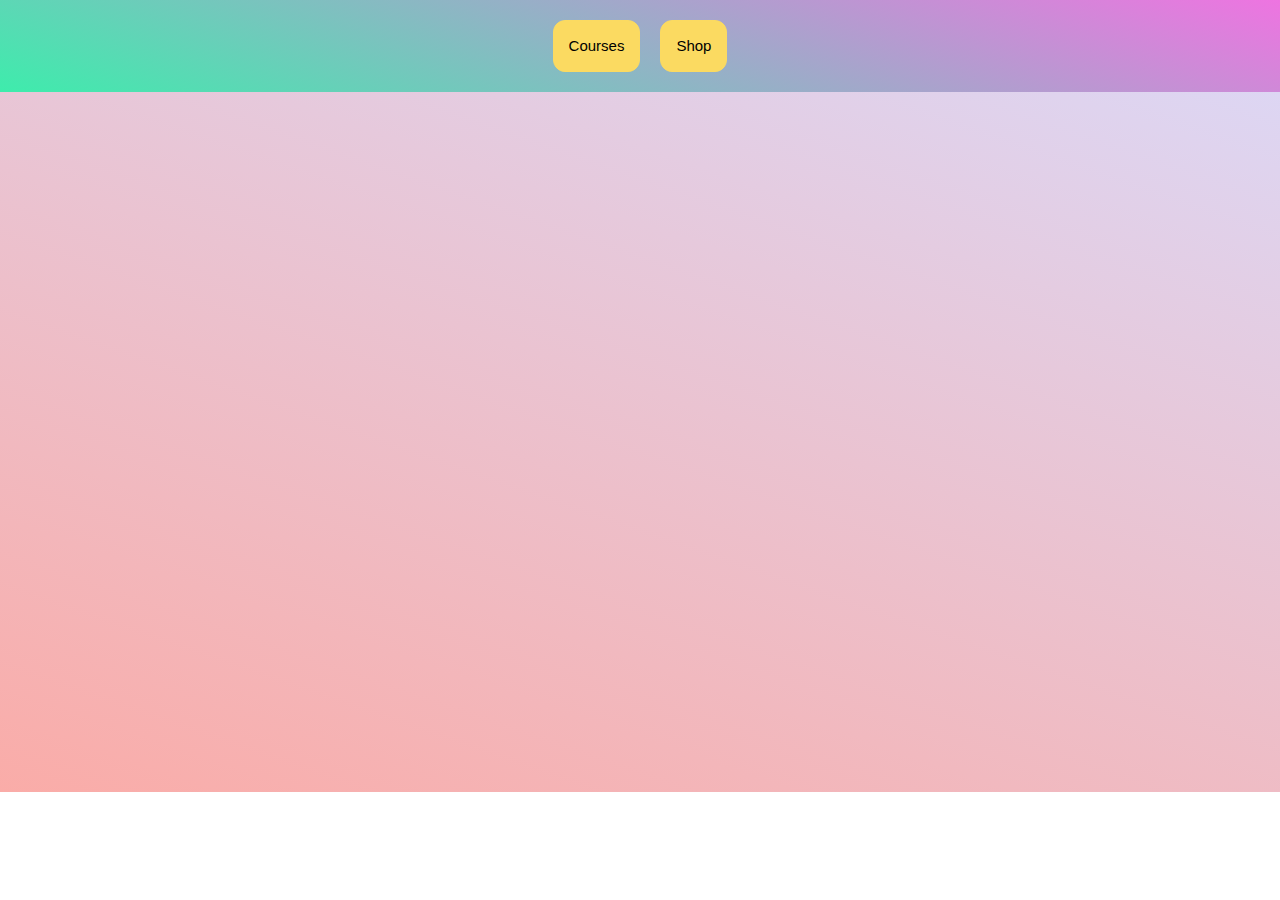
<file: index.html>
<!DOCTYPE html>
<html lang="en">
<head>
    <meta charset="UTF-8">
    <meta name="viewport" content="width=device-width, initial-scale=1.0">
    <title></title>
    <link rel="stylesheet" href="./assets/css/reset.css">
    <link rel="stylesheet" href="./assets/css/style.css">
</head>
<body>
     <div class="list-item">
        <ul>
            <li>
                <a href="./courses.html">Courses</a>
            </li>
            <li>
                <a href="./shop.html">Shop</a>
            </li>
        </ul>
    </div>
    <span></span>
</body>
</html>
</file>
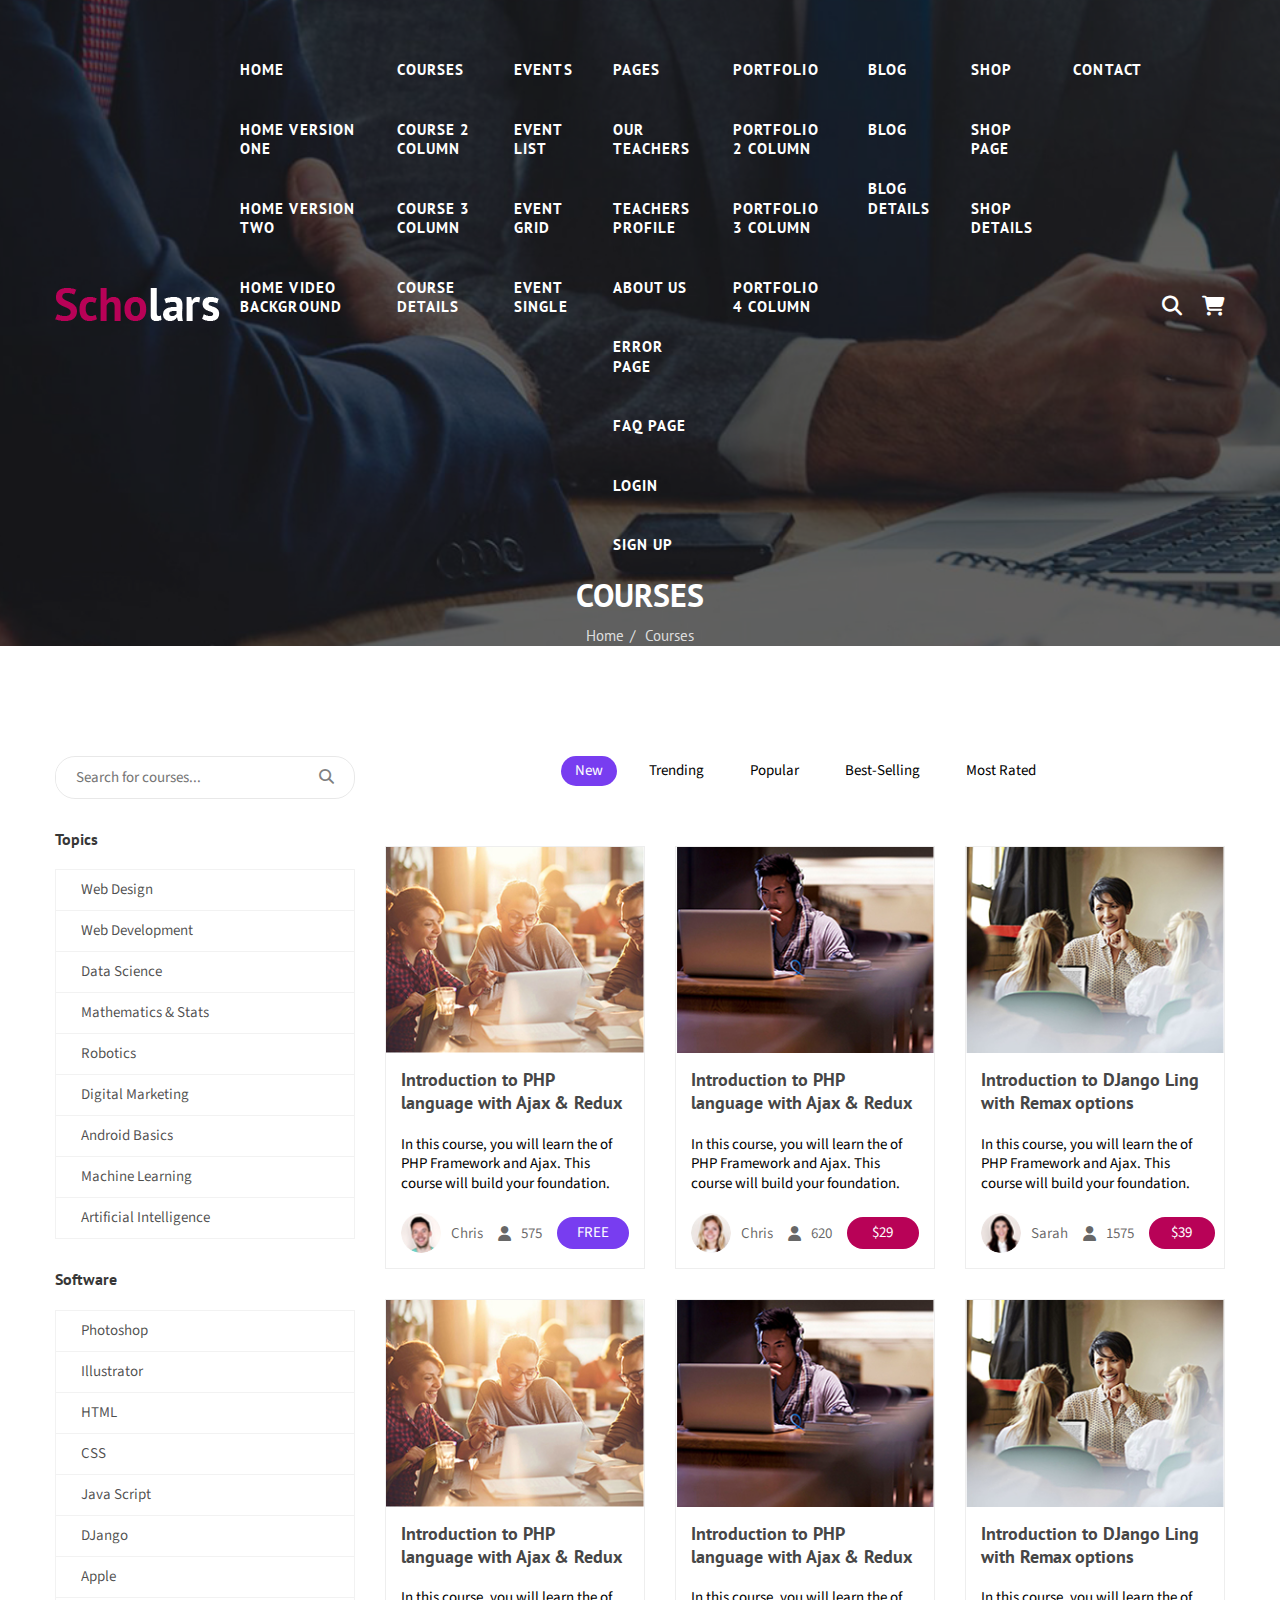
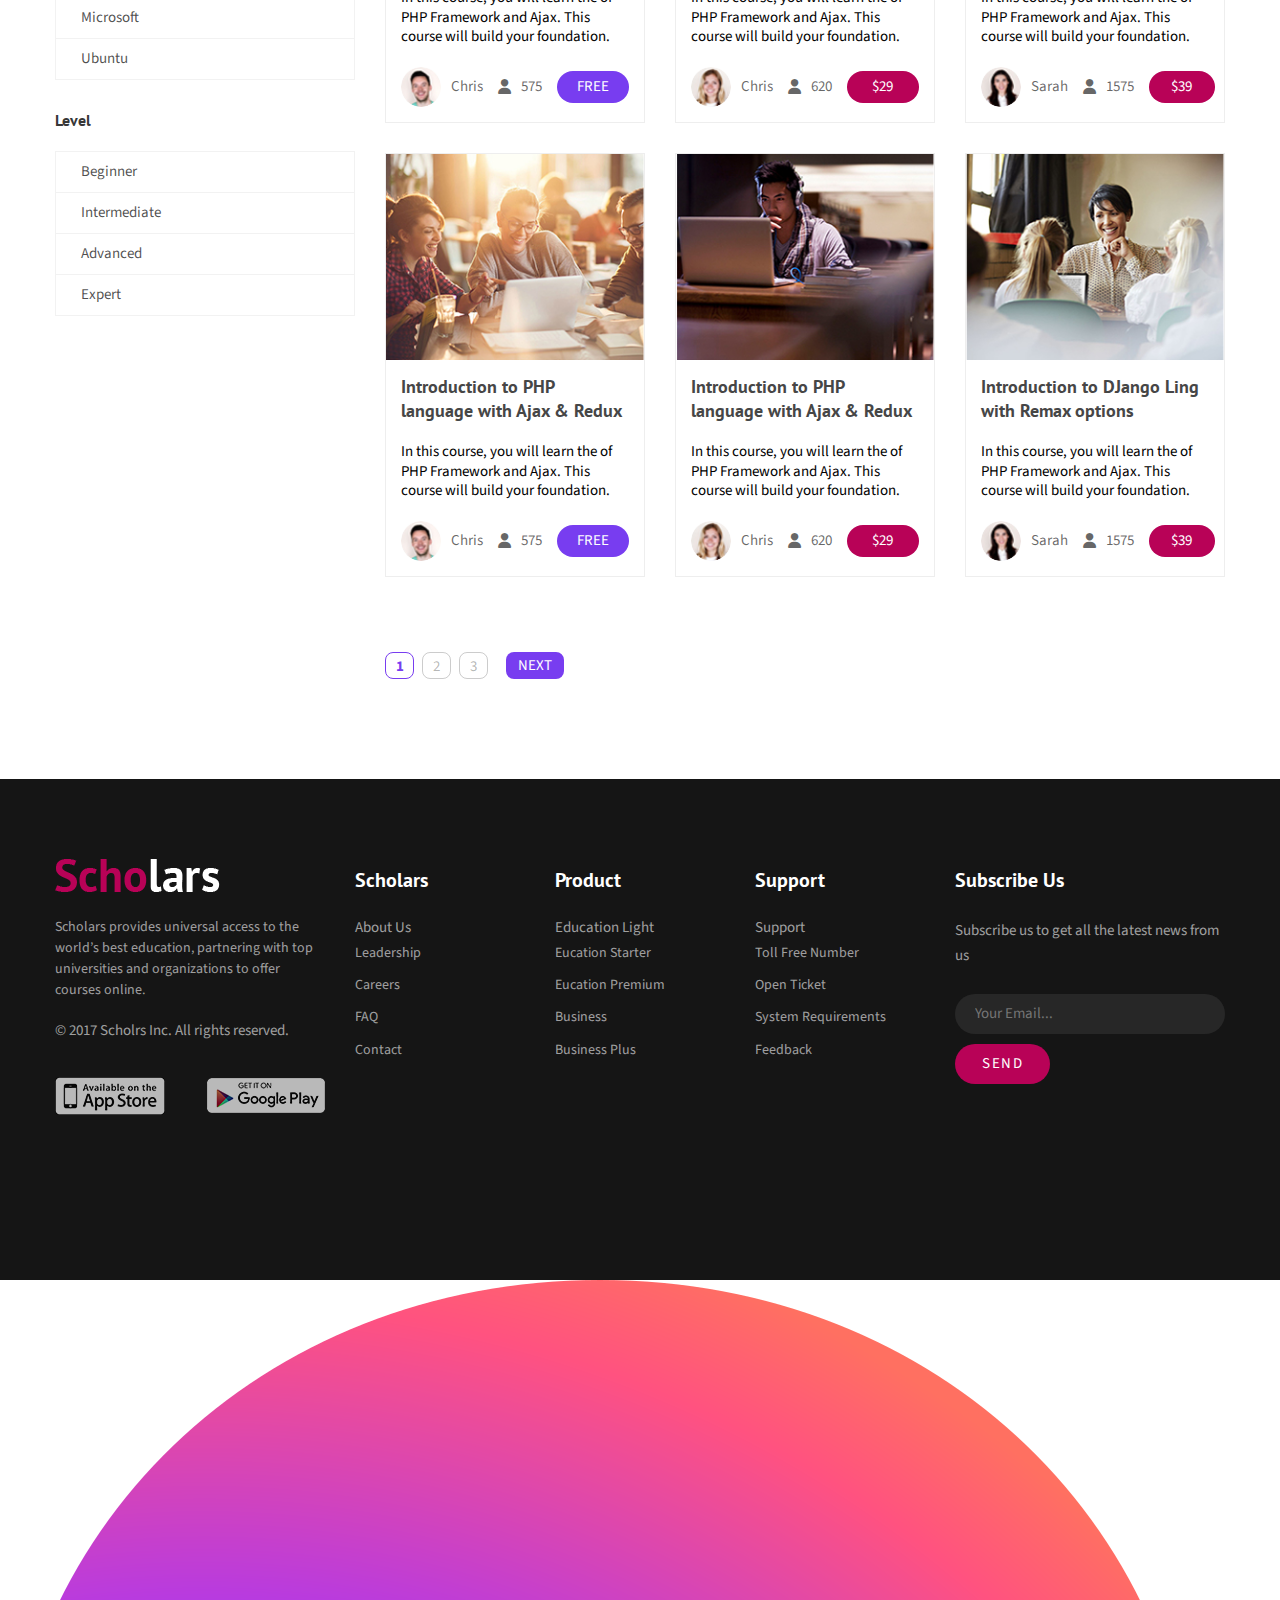
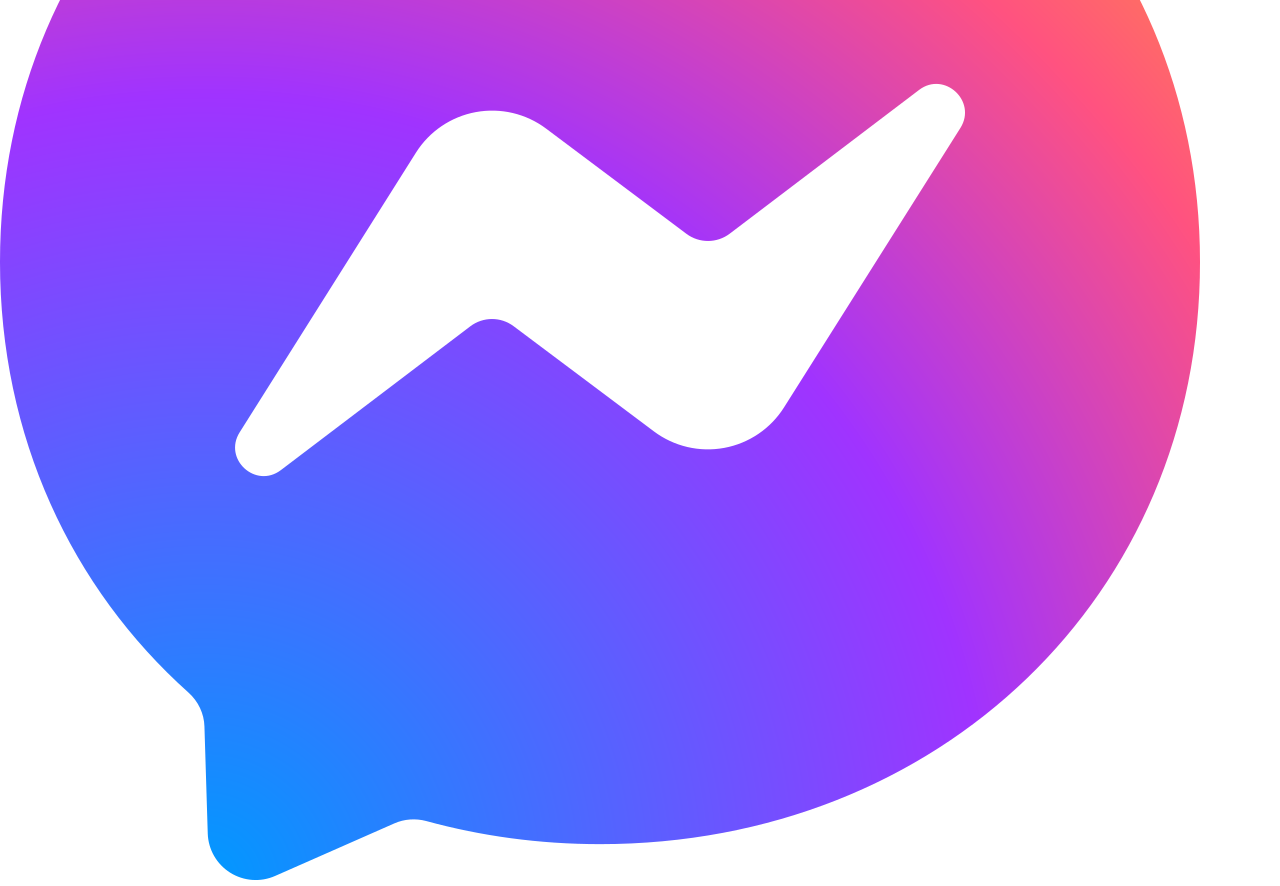
<file: courses.html>
<!DOCTYPE html>
<html lang="en">
<head>
    <meta charset="UTF-8">
    <meta name="viewport" content="width=device-width, initial-scale=1.0">
    <title>Scholars - Education, University & LMS HTML Template</title>
    <!-- Styles -->
    <link rel="stylesheet" href="./assets/css/reset.css">
    <link rel="stylesheet" href="./assets/css/courses.css">

    <!-- Fonts -->
    <link rel="preconnect" href="https://fonts.googleapis.com">
    <link rel="preconnect" href="https://fonts.gstatic.com" crossorigin>
    <link href="https://fonts.googleapis.com/css2?family=PT+Sans:ital,wght@0,400;0,700;1,400;1,700&family=Source+Sans+3:ital,wght@0,200..900;1,200..900&display=swap" rel="stylesheet">

    <!-- Icons -->
    <link rel="stylesheet" href="https://cdnjs.cloudflare.com/ajax/libs/font-awesome/6.7.2/css/all.min.css" integrity="sha512-Evv84Mr4kqVGRNSgIGL/F/aIDqQb7xQ2vcrdIwxfjThSH8CSR7PBEakCr51Ck+w+/U6swU2Im1vVX0SVk9ABhg==" crossorigin="anonymous" referrerpolicy="no-referrer" />
</head>
<body>
     <div class="wrapper">
        <!-- Start Header wrapper -->
        <div class="header-wrapper">
            <div class="inner-header">
                <div class="container header-container">
                    <!-- Start Header -->
                     <div class="header">
                        <!-- Logo -->
                         <a href="#!">
                             <img src="./assets/img/logo.png" alt="logo">
                         </a>

                         <!-- Start Navigation -->
                          <ul class="nav">
                            <li>
                                <a href="">Home</a>
                                <ul class="submenu">
                                    <li>
                                        <a href="">Home version one</a>
                                    </li>
                                    <li>
                                        <a href="">Home version Two</a>
                                    </li>
                                    <li>
                                        <a href="">Home video background</a>
                                    </li>
                                </ul>
                            </li>
                            <li>
                                <a href="">COURSES</a>
                                <ul class="submenu">
                                    <li>
                                        <a href="">Course 2 Column  </a>
                                    </li>
                                    <li>
                                        <a href="">Course 3 Column</a>
                                    </li>
                                    <li>
                                        <a href="">Course Details</a>
                                    </li>
                                </ul>
                            </li>
                            <li>
                                <a href="">EVENTS</a>
                                <ul class="submenu">
                                    <li>
                                        <a href="">Event List</a>
                                    </li>
                                    <li>
                                        <a href="">Event Grid</a>
                                    </li>
                                    <li>
                                        <a href="">Event Single</a>
                                    </li>
                                </ul>
                            </li>
                            <li>
                                <a href="">Pages</a>
                                <ul class="submenu">
                                    <li>
                                        <a href="">Our teachers</a>
                                    </li>
                                    <li>
                                        <a href="">teachers profile</a>
                                    </li>
                                    <li>
                                        <a href="">About Us</a>
                                    </li>
                                    <li>
                                        <a href="">Error page</a>
                                    </li>
                                    <li>
                                        <a href="">FAQ Page</a>
                                    </li>
                                    <li>
                                        <a href="">Login</a>
                                    </li>
                                    <li>
                                        <a href="">sign up</a>
                                    </li>
                                </ul>
                            </li>
                            <li>
                                <a href="">PORTFOLIO</a>
                                <ul class="submenu">
                                    <li>
                                        <a href="">portfolio 2 column</a>
                                    </li>
                                    <li>
                                        <a href="">portfolio 3 column</a>
                                    </li>
                                    <li>
                                        <a href="">portfolio 4 column</a>
                                    </li>
                                </ul>
                            </li>
                            <li>
                                <a href="">BLOG</a>
                                <ul class="submenu">
                                    <li>
                                        <a href="">Blog</a>
                                    </li>
                                    <li>
                                        <a href="">Blog details</a>
                                    </li>
                                </ul>
                            </li>
                            <li>
                                <a href="">SHOP</a>
                                <ul class="submenu">
                                    <li>
                                        <a href="">Shop Page</a>
                                    </li>
                                    <li>
                                        <a href="">Shop Details</a>
                                    </li>
                                </ul>
                            </li>
                            <li>
                                <a href="">Contact</a>
                            </li>
                          </ul>
                         <!-- End Navigation -->
                         <!-- User action -->
                         <div class="action-wrapper">
                            <button class="action-btn">
                                <i class="fa-solid fa-magnifying-glass"></i>
                            </button>
                            <button class="action-btn">
                                <i class="fa-solid fa-cart-shopping"></i>
                            </button>
                         </div>
                     </div>
                     <!-- End Header -->
                     <div class="header-content">
                        <h1 class="heading">COURSES</h1>
                        <ul class="breadcrumb">
                            <li>
                                <a href="/">Home</a>
                            </li>
                            <li>
                                Courses
                            </li>
                        </ul>
                     </div> 
                </div>
            </div>
        </div>
        <!-- End Header wrapper -->

        <!-- Start Main -->
         <div class="main">
            <div class="container">
                <div class="inner">
                    <!-- Start sidebar -->
                      <div class="sidebar">
                        <!-- Start search form -->
                         <form action="" class="search-form" autocomplete="off">
                            <input type="text" placeholder="Search for courses..." spellcheck="false" class="search-input">
                            <button class="search-btn">
                                <i class="fa-solid fa-magnifying-glass"></i>
                            </button>
                         </form>
                         <h2 class="menu-title">Topics</h2>
                         <ul class="menu">
                            <li>
                                <a href="">Web Design</a>
                            </li>
                            <li>
                                <a href="">Web Development</a>
                            </li>
                            <li>
                                <a href="">Data Science</a>
                            </li>
                            <li>
                                <a href="">Mathematics & Stats</a>
                            </li>
                            <li>
                                <a href="">Robotics</a>
                            </li>
                            <li>
                                <a href="">Digital Marketing</a>
                            </li>
                            <li>
                                <a href="">Android Basics</a>
                            </li>
                            <li>
                                <a href="">Machine Learning</a>
                            </li>
                            <li>
                                <a href="">Artificial Intelligence</a>
                            </li>
                         </ul>
                         <h2 class="menu-title">Software</h2>
                         <ul class="menu">
                            <li>
                                <a href="">Photoshop</a>
                            </li>
                            <li>
                                <a href="">Illustrator</a>
                            </li>
                            <li>
                                <a href="">HTML</a>
                            </li>
                            <li>
                                <a href="">CSS</a>
                            </li>
                            <li>
                                <a href="">Java Script</a>
                            </li>
                            <li>
                                <a href="">DJango</a>
                            </li>
                            <li>
                                <a href="">Apple</a>
                            </li>
                            <li>
                                <a href="">Microsoft</a>
                            </li>
                            <li>
                                <a href="">Ubuntu</a>
                            </li>
                         </ul>
                         <h2 class="menu-title">Level</h2>
                         <ul class="menu">
                            <li>
                                <a href="">Beginner</a>
                            </li>
                            <li>
                                <a href="">Intermediate</a>
                            </li>
                            <li>
                                <a href="">Advanced</a>
                            </li>
                            <li>
                                <a href="">Expert</a>
                            </li>
                         </ul>
                        <!-- End search form -->
                      </div>
                    <!-- End sidebar -->

                    <!-- Start main content -->
                     <div class="main-content">
                        <!-- Start Topics -->
                        <ul class="topics">
                            <li class="active">
                                <a href="">New</a>
                            </li>
                            <li>
                                <a href="">Trending</a>
                            </li>
                            <li>
                                <a href="">Popular</a>
                            </li>
                            <li>
                                <a href="">Best-Selling</a>
                            </li>
                            <li>
                                <a href="">Most Rated</a>
                            </li>
                        </ul>
                        <!-- End Topics -->
                         <!-- Start courses list -->
                        <div class="courses-list">
                            <!-- Start courses item -->
                            <div class="courses-item">
                                <div class="course-item">
                                    <a href="" class="thumb-wrapper">
                                        <img src="./assets/img/img-course-1.jpg" alt="img-course-1" class="thumb">
                                    </a>
                                    <div class="info">
                                        <h3 class="title">
                                            <a href="">
                                                Introduction to PHP language with Ajax & Redux
                                            </a>
                                        </h3>
                                        <p class="desc">In this course, you will learn the of PHP Framework and Ajax. This course will build your foundation.</p>
                                        <div class="bottom">
                                           <div>
                                                <img src="./assets/img/img-author-1.jpg" alt="img-author-1" class="avatar">
                                                <span>Chris</span>
                                           </div>
                                           <div>
                                               <i class="fa-solid fa-user"></i>
                                               <span>575</span>
                                           </div>
                                           <button class="course-btn active">FREE</button>
                                        </div>
                                    </div>
                                </div>
                            </div>
                            <!-- End courses item -->
                              <!-- Start courses item -->
                            <div class="courses-item">
                                <div class="course-item">
                                    <a href="" class="thumb-wrapper thumb-wrapper-item_2">
                                        <img src="./assets/img/img-course-2.jpg" alt="img-course-2" class="thumb">
                                    </a>
                                    <div class="info">
                                        <h3 class="title">
                                            <a href="">
                                                Introduction to PHP language with Ajax & Redux
                                            </a>
                                        </h3>
                                        <p class="desc">In this course, you will learn the of PHP Framework and Ajax. This course will build your foundation.</p>
                                        <div class="bottom">
                                           <div>
                                                <img src="./assets/img/img-author-2.jpg" alt="img-author-2" class="avatar">
                                                <span>Chris</span>
                                           </div>
                                           <div>
                                               <i class="fa-solid fa-user"></i>
                                               <span>620</span>
                                           </div>
                                           <button class="course-btn">$29</button>
                                        </div>
                                    </div>
                                </div>
                            </div>
                            <!-- End courses item -->
                              <!-- Start courses item -->
                            <div class="courses-item">
                                <div class="course-item">
                                    <a href="" class="thumb-wrapper">
                                        <img src="./assets/img/img-course-3.jpg" alt="img-course-3" class="thumb">
                                    </a>
                                    <div class="info">
                                        <h3 class="title">
                                            <a href="">
                                                Introduction to DJango Ling with Remax options
                                            </a>
                                        </h3>
                                        <p class="desc">In this course, you will learn the of PHP Framework and Ajax. This course will build your foundation.</p>
                                        <div class="bottom">
                                           <div>
                                                <img src="./assets/img/img-author-3.jpg" alt="img-author-3" class="avatar">
                                                <span>Sarah</span>
                                           </div>
                                           <div>
                                               <i class="fa-solid fa-user"></i>
                                               <span>1575</span>
                                           </div>
                                           <button class="course-btn">$39</button>
                                        </div>
                                    </div>
                                </div>
                            </div>
                            <!-- End courses item -->
                              <!-- Start courses item -->
                            <div class="courses-item">
                                <div class="course-item">
                                    <a href="" class="thumb-wrapper">
                                        <img src="./assets/img/img-course-1.jpg" alt="img-course-1" class="thumb">
                                    </a>
                                    <div class="info">
                                        <h3 class="title">
                                            <a href="">
                                                Introduction to PHP language with Ajax & Redux
                                            </a>
                                        </h3>
                                        <p class="desc">In this course, you will learn the of PHP Framework and Ajax. This course will build your foundation.</p>
                                        <div class="bottom">
                                           <div>
                                                <img src="./assets/img/img-author-1.jpg" alt="img-author-1" class="avatar">
                                                <span>Chris</span>
                                           </div>
                                           <div>
                                               <i class="fa-solid fa-user"></i>
                                               <span>575</span>
                                           </div>
                                           <button class="course-btn active">FREE</button>
                                        </div>
                                    </div>
                                </div>
                            </div>
                            <!-- End courses item -->
                              <!-- Start courses item -->
                            <div class="courses-item">
                                <div class="course-item">
                                    <a href="" class="thumb-wrapper thumb-wrapper-item_2">
                                        <img src="./assets/img/img-course-2.jpg" alt="img-course-2" class="thumb">
                                    </a>
                                    <div class="info">
                                        <h3 class="title">
                                            <a href="">
                                                Introduction to PHP language with Ajax & Redux
                                            </a>
                                        </h3>
                                        <p class="desc">In this course, you will learn the of PHP Framework and Ajax. This course will build your foundation.</p>
                                        <div class="bottom">
                                           <div>
                                                <img src="./assets/img/img-author-2.jpg" alt="img-author-2" class="avatar">
                                                <span>Chris</span>
                                           </div>
                                           <div>
                                               <i class="fa-solid fa-user"></i>
                                               <span>620</span>
                                           </div>
                                           <button class="course-btn">$29</button>
                                        </div>
                                    </div>
                                </div>
                            </div>
                            <!-- End courses item -->
                              <!-- Start courses item -->
                            <div class="courses-item">
                                <div class="course-item">
                                    <a href="" class="thumb-wrapper">
                                        <img src="./assets/img/img-course-3.jpg" alt="img-course-3" class="thumb">
                                    </a>
                                    <div class="info">
                                        <h3 class="title">
                                            <a href="">
                                                Introduction to DJango Ling with Remax options
                                            </a>
                                        </h3>
                                        <p class="desc">In this course, you will learn the of PHP Framework and Ajax. This course will build your foundation.</p>
                                        <div class="bottom">
                                           <div>
                                                <img src="./assets/img/img-author-3.jpg" alt="img-author-3" class="avatar">
                                                <span>Sarah</span>
                                           </div>
                                           <div>
                                               <i class="fa-solid fa-user"></i>
                                               <span>1575</span>
                                           </div>
                                           <button class="course-btn">$39</button>
                                        </div>
                                    </div>
                                </div>
                            </div>
                            <!-- End courses item -->
                              <!-- Start courses item -->
                            <div class="courses-item">
                                <div class="course-item">
                                    <a href="" class="thumb-wrapper">
                                        <img src="./assets/img/img-course-1.jpg" alt="img-course-1" class="thumb">
                                    </a>
                                    <div class="info">
                                        <h3 class="title">
                                            <a href="">
                                                Introduction to PHP language with Ajax & Redux
                                            </a>
                                        </h3>
                                        <p class="desc">In this course, you will learn the of PHP Framework and Ajax. This course will build your foundation.</p>
                                        <div class="bottom">
                                           <div>
                                                <img src="./assets/img/img-author-1.jpg" alt="img-author-1" class="avatar">
                                                <span>Chris</span>
                                           </div>
                                           <div>
                                               <i class="fa-solid fa-user"></i>
                                               <span>575</span>
                                           </div>
                                           <button class="course-btn active">FREE</button>
                                        </div>
                                    </div>
                                </div>
                            </div>
                            <!-- End courses item -->
                              <!-- Start courses item -->
                            <div class="courses-item">
                                <div class="course-item">
                                    <a href="" class="thumb-wrapper thumb-wrapper-item_2">
                                        <img src="./assets/img/img-course-2.jpg" alt="img-course-2" class="thumb">
                                    </a>
                                    <div class="info">
                                        <h3 class="title">
                                            <a href="">
                                                Introduction to PHP language with Ajax & Redux
                                            </a>
                                        </h3>
                                        <p class="desc">In this course, you will learn the of PHP Framework and Ajax. This course will build your foundation.</p>
                                        <div class="bottom">
                                           <div>
                                                <img src="./assets/img/img-author-2.jpg" alt="img-author-2" class="avatar">
                                                <span>Chris</span>
                                           </div>
                                           <div>
                                               <i class="fa-solid fa-user"></i>
                                               <span>620</span>
                                           </div>
                                           <button class="course-btn">$29</button>
                                        </div>
                                    </div>
                                </div>
                            </div>
                            <!-- End courses item -->
                              <!-- Start courses item -->
                            <div class="courses-item">
                                <div class="course-item">
                                    <a href="" class="thumb-wrapper">
                                        <img src="./assets/img/img-course-3.jpg" alt="img-course-3" class="thumb">
                                    </a>
                                    <div class="info">
                                        <h3 class="title">
                                            <a href="">
                                                Introduction to DJango Ling with Remax options
                                            </a>
                                        </h3>
                                        <p class="desc">In this course, you will learn the of PHP Framework and Ajax. This course will build your foundation.</p>
                                        <div class="bottom">
                                           <div>
                                                <img src="./assets/img/img-author-3.jpg" alt="img-author-3" class="avatar">
                                                <span>Sarah</span>
                                           </div>
                                           <div>
                                               <i class="fa-solid fa-user"></i>
                                               <span>1575</span>
                                           </div>
                                           <button class="course-btn">$39</button>
                                        </div>
                                    </div>
                                </div>
                            </div>
                            <!-- End courses item -->
                        </div>
                         <!-- End courses list -->
                          <!-- Start Pagination -->
                        <div class="course-pagination">
                            <ul class="pagination-dot">
                                <li class="active">
                                    <a href="">1</a>
                                </li>
                                <li>
                                    <a href="">2</a>
                                </li>
                                <li>
                                    <a href="">3</a>
                                </li>
                                <button class="pagination-btn">NEXT</button>
                            </ul>
                        </div>
                     </div>
                    <!-- End main content -->
                </div>
            </div>
         </div>
         <!-- End Main -->
        </div>
     
        <!-- Start Footer -->
         <div class="footer">
            <div class="container">
                <div class="main-footer">
                   <div class="footer-column_1">
                    <a href="">
                        <img src="./assets/img/logo.png" alt="logo">
                    </a>
                    <p class="desc-1">Scholars provides universal access to the world’s best education, partnering with top universities and organizations to offer courses online.</p>
                   <p class="desc-2">© 2017 Scholrs Inc. All rights reserved.</p>
                   <div class="item-footer">
                       <div class="list-footer">
                        <a href="">
                            <img src="./assets/img/appstore.png" alt="appstore">
                        </a>
                        <a href="">
                            <img src="./assets/img/androi.png" alt="androi">
                        </a>
                       </div>
                   </div>
                   </div>
                   <div class="footer-column_2">
                    <h2 class="footer-title">Scholars</h2>
                    <ul>
                        <li>
                            <a href="">About Us</a>
                        </li>
                        <li>
                            <a href="">Leadership</a>
                        </li>
                        <li>
                            <a href="">Careers</a>
                        </li>
                        <li>
                            <a href="">FAQ</a>
                        </li>
                        <li>
                            <a href="">Contact</a>
                        </li>
                    </ul>
                   </div>
                   <div class="footer-column_3">
                    <h2 class="footer-title">Product</h2>
                    <ul>
                        <li>
                            <a href="">Education Light</a>
                        </li>
                        <li>
                            <a href="">Eucation Starter</a>
                        </li>
                        <li>
                            <a href="">Eucation Premium</a>
                        </li>
                        <li>
                            <a href="">Business</a>
                        </li>
                        <li>
                            <a href="">Business Plus</a>
                        </li>
                    </ul>
                </div>
                <div class="footer-column_4">
                    <h2 class="footer-title">Support</h2>
                    <ul>
                        <li>
                            <a href="">Support</a>
                        </li>
                        <li>
                            <a href="">Toll Free Number</a>
                        </li>
                        <li>
                            <a href="">Open Ticket</a>
                        </li>
                        <li>
                            <a href="">System Requirements</a>
                        </li>
                        <li>
                            <a href="">Feedback</a>
                        </li>
                    </ul>
                </div>
                <div class="footer-column_5">
                    <h2 class="footer-title">Subscribe Us</h2>
                    <p class="desc-3">Subscribe us to get all the latest news from us</p>
                    <form action="" autocomplete="off" class="fomr-footer">
                        <input type="text" placeholder="Your Email..." spellcheck="false" class="input-footer">
                    </form>
                    <button class="btn-footer">SEND</button>
                </div>
                </div>
            </div>
         </div>
         <!-- End Footer -->

         <!-- Contact -->
        <a href="#" class="messenger-chat">
            <img src="./assets/img/img-messenger-logo.png" alt="messenger-chat">
        </a>
</html>
</file>
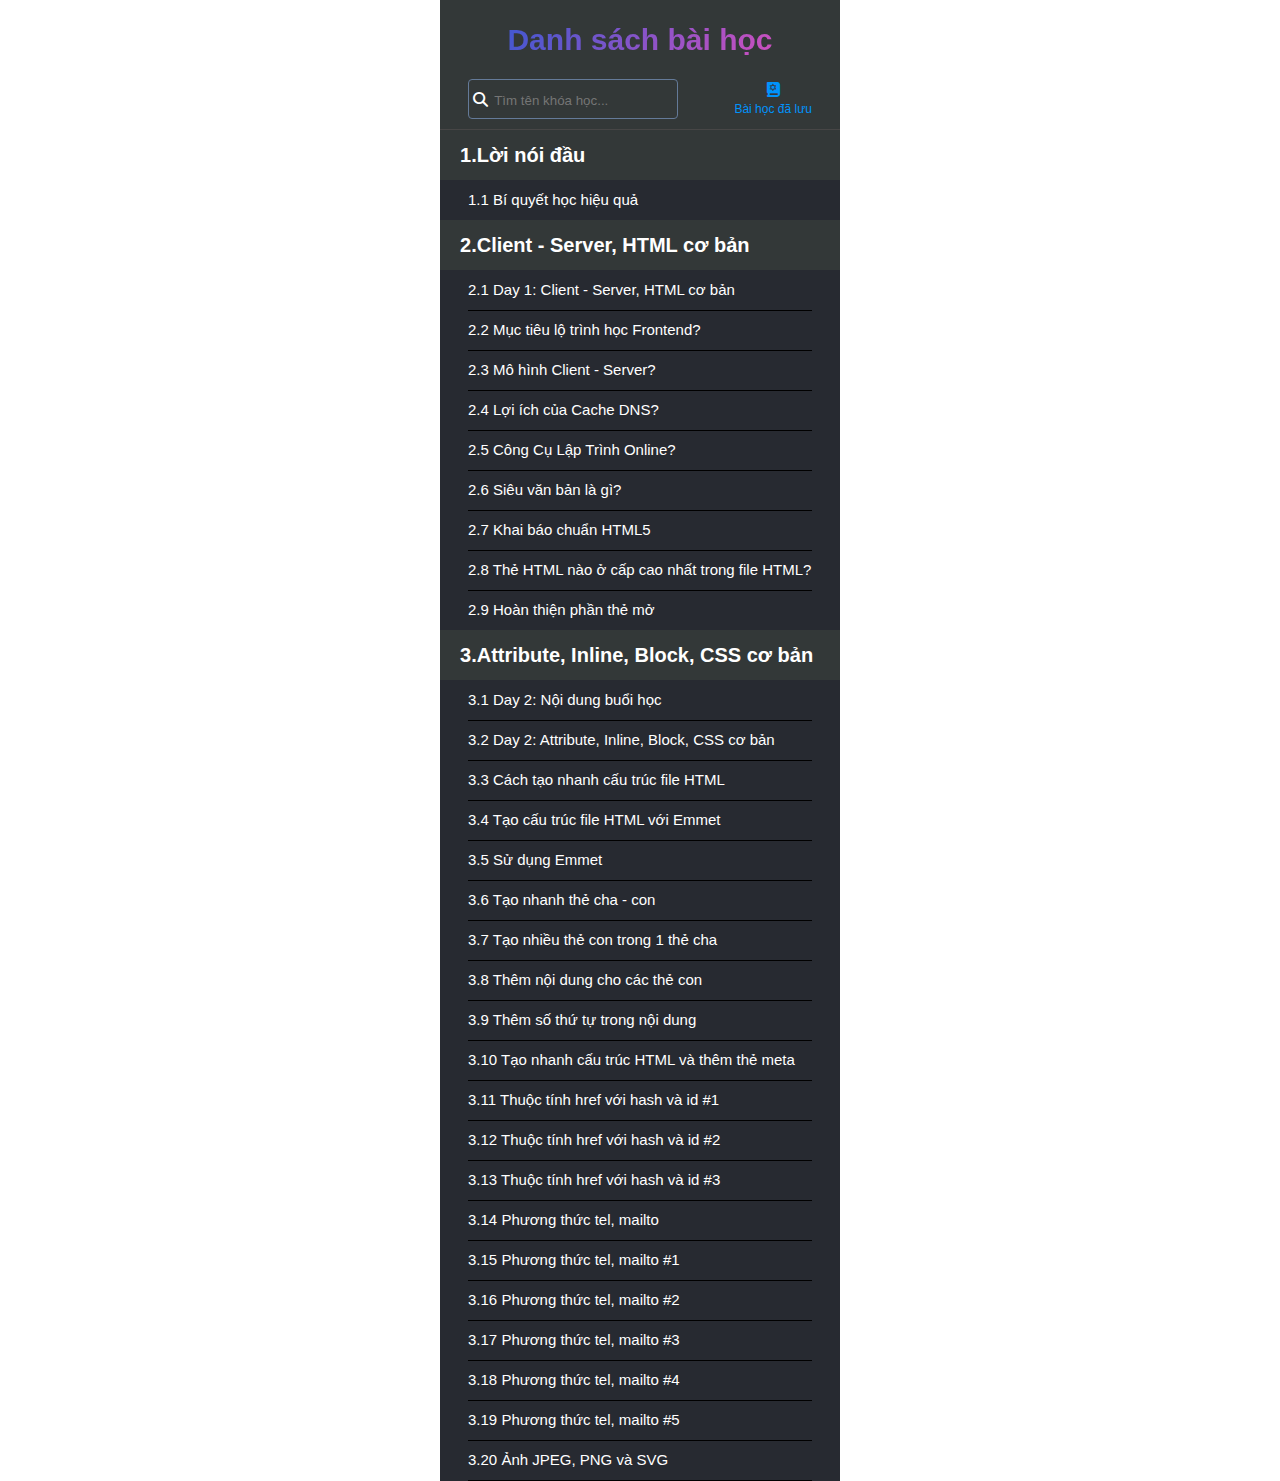
<file: outline-course.html>
<!DOCTYPE html>
<html lang="en">
<head>
    <meta charset="UTF-8">
    <meta name="viewport" content="width=device-width, initial-scale=1.0">
    <title>Outline-course</title>
    <!-- Link Icon -->
    <link rel="stylesheet" href="https://cdnjs.cloudflare.com/ajax/libs/font-awesome/6.7.2/css/all.min.css" 
          integrity="sha512-Evv84Mr4kqVGRNSgIGL/F/aIDqQb7xQ2vcrdIwxfjThSH8CSR7PBEakCr51Ck+w+/U6swU2Im1vVX0SVk9ABhg==" 
          crossorigin="anonymous" 
          referrerpolicy="no-referrer" />
    <!-- Link CSS -->
    <link rel="stylesheet" href="./assets/css/reset.css">
    <link rel="stylesheet" href="./assets/css/outline-course.css">
</head>
<body>
    <div class="wrapper">
        <div class="list">
            <div class="list__text" data-text="Danh sách bài học">Danh sách bài học</div>
            <div class="list-top">
                <div class="search-list">
                    <i class="fa-solid fa-magnifying-glass"></i>
                    <input type="text" placeholder="Tìm tên khóa học...">
                </div>
                <div class="lesson">
                    <i class="fa-solid fa-book-tanakh"></i>
                    <p class="lesson__desc">Bài học đã lưu</p>
                </div>
            </div>
            <span></span>
        </div>
        <div class="list-item">
            <div class="list-item__title-1 lines">
                <h2>Lời nói đầu</h2>
                <ol>
                    <li>Bí quyết học hiệu quả</li>
                </ol>
            </div>
            <div class="list-item__title-2 lines">
                <h2>Client - Server, HTML cơ bản</h2>
                <ol>
                    <li>Day 1: Client - Server, HTML cơ bản</li>
                    <li>Mục tiêu lộ trình học Frontend?</li>
                    <li>Mô hình Client - Server?</li>
                    <li>Lợi ích của Cache DNS?</li>
                    <li>Công Cụ Lập Trình Online?</li>
                    <li>Siêu văn bản là gì?</li>
                    <li>Khai báo chuẩn HTML5</li>
                    <li>Thẻ HTML nào ở cấp cao nhất trong file HTML?</li>
                    <li>Hoàn thiện phần thẻ mở</li>
    
                </ol>
            </div>
            <div class="list-item__title-3 lines">
                <h2>Attribute, Inline, Block, CSS cơ bản</h2>
                <ol>
                    <li>Day 2: Nội dung buổi học</li>
                    <li>Day 2: Attribute, Inline, Block, CSS cơ bản</li>
                    <li>Cách tạo nhanh cấu trúc file HTML</li>
                    <li>Tạo cấu trúc file HTML với Emmet</li>
                    <li>Sử dụng Emmet</li>
                    <li>Tạo nhanh thẻ cha - con</li>
                    <li>Tạo nhiều thẻ con trong 1 thẻ cha</li>
                    <li>Thêm nội dung cho các thẻ con</li>
                    <li>Thêm số thứ tự trong nội dung</li>
                    <li>Tạo nhanh cấu trúc HTML và thêm thẻ meta</li>
                    <li>Thuộc tính href với hash và id #1</li>
                    <li>Thuộc tính href với hash và id #2</li>
                    <li>Thuộc tính href với hash và id #3</li>
                    <li>Phương thức tel, mailto</li>
                    <li>Phương thức tel, mailto #1</li>
                    <li>Phương thức tel, mailto #2</li>
                    <li>Phương thức tel, mailto #3</li>
                    <li>Phương thức tel, mailto #4</li>
                    <li>Phương thức tel, mailto #5</li>
                    <li>Ảnh JPEG, PNG và SVG</li>
                </ol>
            </div>
        </div>
    </div>
</body>
</html>
</file>
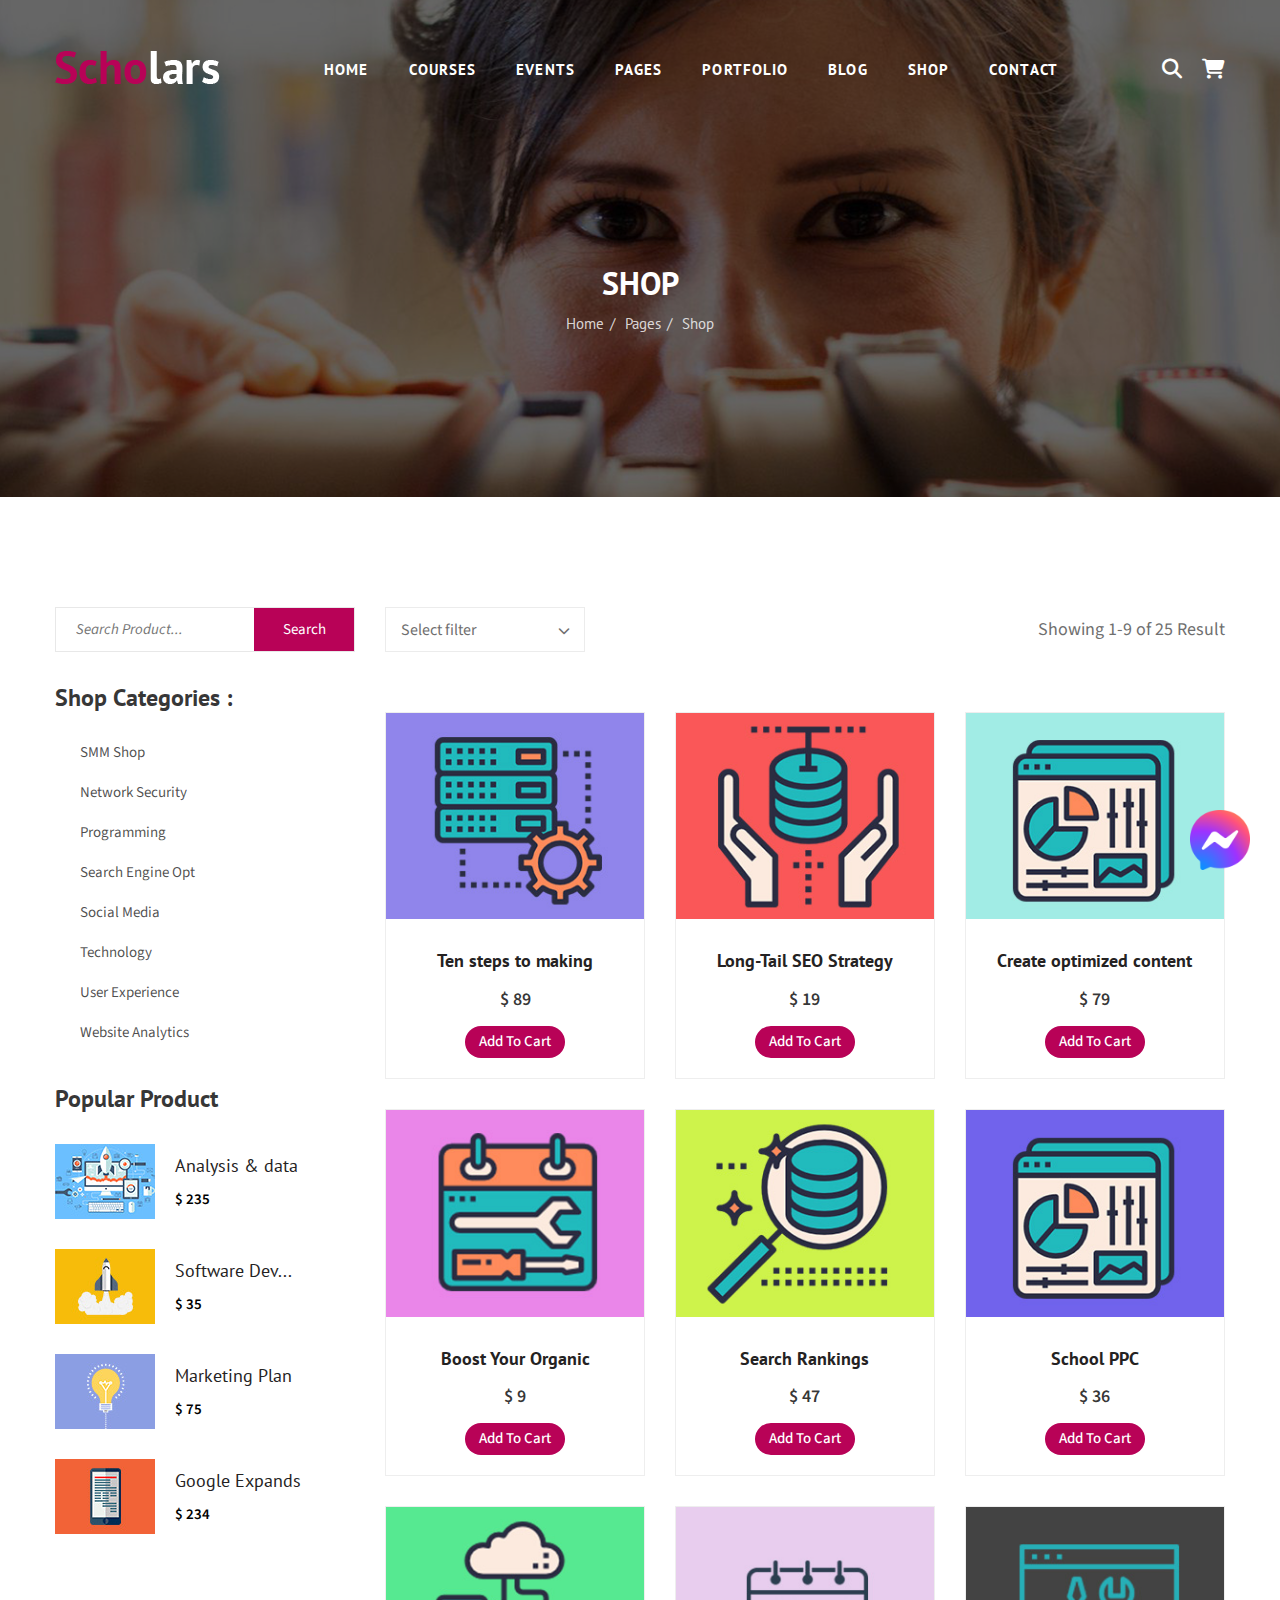
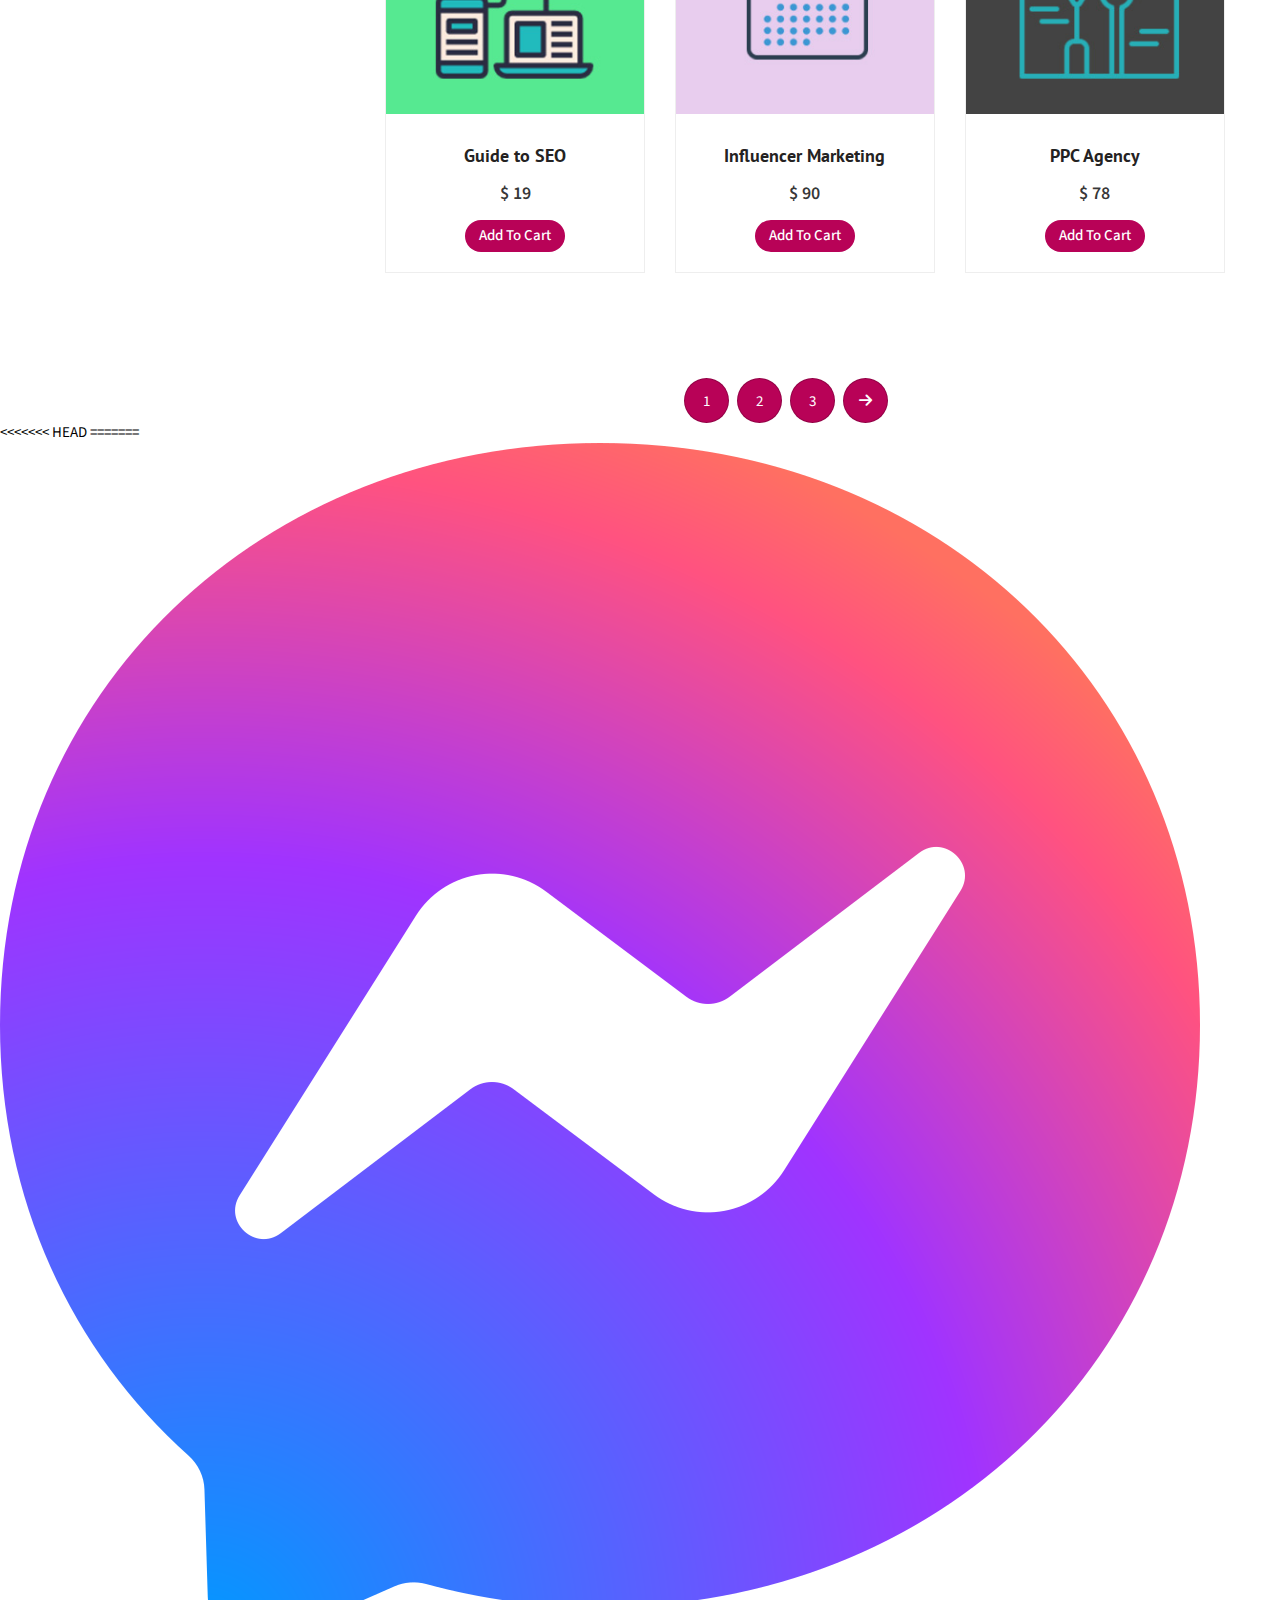
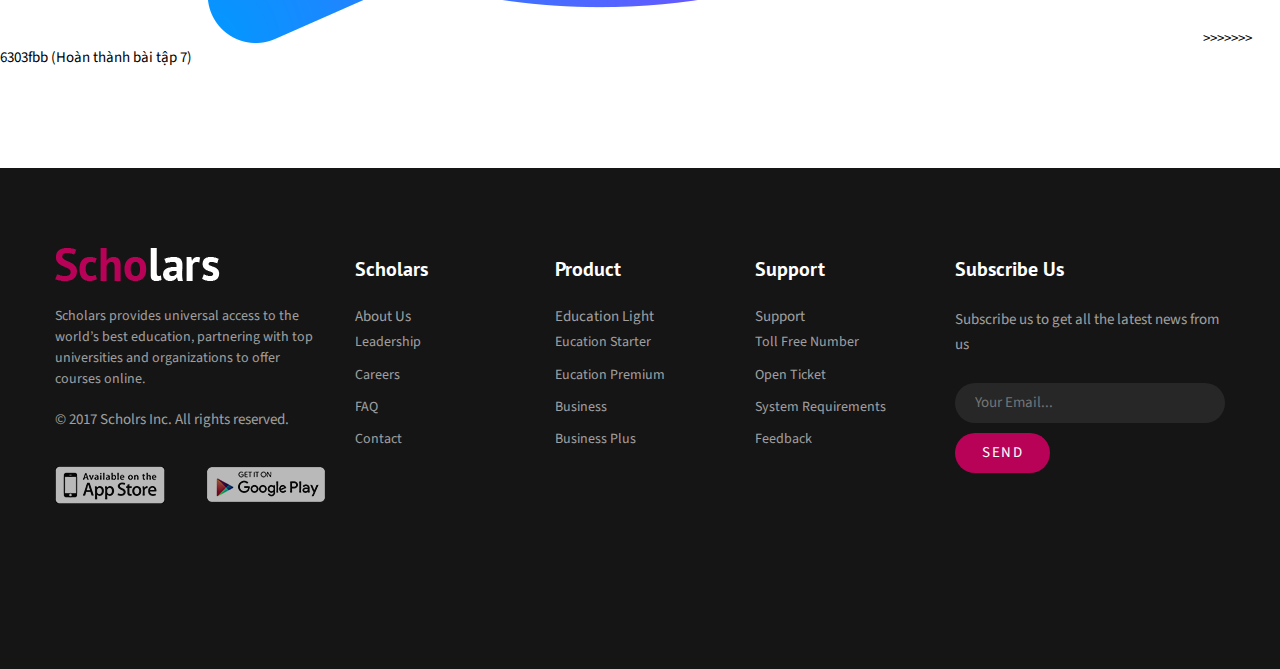
<file: shop.html>
<!DOCTYPE html>
<html lang="en">
<head>
    <meta charset="UTF-8">
    <meta name="viewport" content="width=device-width, initial-scale=1.0">
    <title>Shop</title>
    <!-- Styles -->
    <link rel="stylesheet" href="./assets/css/reset.css">
    <link rel="stylesheet" href="./assets/css/shop.css">

    <!-- Fonts -->
    <link rel="preconnect" href="https://fonts.googleapis.com">
    <link rel="preconnect" href="https://fonts.gstatic.com" crossorigin>
    <link href="https://fonts.googleapis.com/css2?family=PT+Sans:ital,wght@0,400;0,700;1,400;1,700&family=Source+Sans+3:ital,wght@0,200..900;1,200..900&display=swap" rel="stylesheet">

    <!-- Icons -->
    <link rel="stylesheet" href="https://cdnjs.cloudflare.com/ajax/libs/font-awesome/6.7.2/css/all.min.css" integrity="sha512-Evv84Mr4kqVGRNSgIGL/F/aIDqQb7xQ2vcrdIwxfjThSH8CSR7PBEakCr51Ck+w+/U6swU2Im1vVX0SVk9ABhg==" crossorigin="anonymous" referrerpolicy="no-referrer" />
</head>
<body>
     <div class="wrapper">
        <!-- Start Header wrapper -->
        <div class="header-wrapper">
            <div class="inner-header">
                <div class="container header-container">
                    <!-- Start Header -->
                     <div class="header">
                        <!-- Logo -->
                         <a href="">
                             <img src="./assets/img/logo.png" alt="logo">
                         </a>

                         <!-- Start Navigation -->
                         <ul class="nav">
                            <li>
                                <a href="">Home</a>
                                <ul class="submenu">
                                    <li>
                                        <a href="">Home version one</a>
                                    </li>
                                    <li>
                                        <a href="">Home version Two</a>
                                    </li>
                                    <li>
                                        <a href="">Home video background</a>
                                    </li>
                                </ul>
                            </li>
                            <li>
                                <a href="">COURSES</a>
                                <ul class="submenu">
                                    <li>
                                        <a href="">Course 2 Column  </a>
                                    </li>
                                    <li>
                                        <a href="">Course 3 Column</a>
                                    </li>
                                    <li>
                                        <a href="">Course Details</a>
                                    </li>
                                </ul>
                            </li>
                            <li>
                                <a href="">EVENTS</a>
                                <ul class="submenu">
                                    <li>
                                        <a href="">Event List</a>
                                    </li>
                                    <li>
                                        <a href="">Event Grid</a>
                                    </li>
                                    <li>
                                        <a href="">Event Single</a>
                                    </li>
                                </ul>
                            </li>
                            <li>
                                <a href="">Pages</a>
                                <ul class="submenu">
                                    <li>
                                        <a href="">Our teachers</a>
                                    </li>
                                    <li>
                                        <a href="">teachers profile</a>
                                    </li>
                                    <li>
                                        <a href="">About Us</a>
                                    </li>
                                    <li>
                                        <a href="">Error page</a>
                                    </li>
                                    <li>
                                        <a href="">FAQ Page</a>
                                    </li>
                                    <li>
                                        <a href="">Login</a>
                                    </li>
                                    <li>
                                        <a href="">sign up</a>
                                    </li>
                                </ul>
                            </li>
                            <li>
                                <a href="">PORTFOLIO</a>
                                <ul class="submenu">
                                    <li>
                                        <a href="">portfolio 2 column</a>
                                    </li>
                                    <li>
                                        <a href="">portfolio 3 column</a>
                                    </li>
                                    <li>
                                        <a href="">portfolio 4 column</a>
                                    </li>
                                </ul>
                            </li>
                            <li>
                                <a href="">BLOG</a>
                                <ul class="submenu">
                                    <li>
                                        <a href="">Blog</a>
                                    </li>
                                    <li>
                                        <a href="">Blog details</a>
                                    </li>
                                </ul>
                            </li>
                            <li>
                                <a href="">SHOP</a>
                                <ul class="submenu">
                                    <li>
                                        <a href="">Shop Page</a>
                                    </li>
                                    <li>
                                        <a href="">Shop Details</a>
                                    </li>
                                </ul>
                            </li>
                            <li>
                                <a href="">Contact</a>
                            </li>
                          </ul>
                         <!-- End Navigation -->
                         <!-- User action -->
                         <div class="action-wrapper">
                            <button class="action-btn">
                                <i class="fa-solid fa-magnifying-glass"></i>
                            </button>
                            <button class="action-btn">
                                <i class="fa-solid fa-cart-shopping"></i>
                            </button>
                         </div>
                     </div>
                     <!-- End Header -->
                     <div class="header-content">
                        <h1 class="heading">SHOP</h1>
                        <ul class="breadcrumb">
                            <li>
                                <a href="/">Home</a>
                            </li>
                            <li>
                                <a href="/">Pages</a>
                            </li>
                            <li>
                                Shop
                            </li>
                        </ul>
                     </div> 
                </div>
            </div>
        </div>
        <!-- End Header wrapper -->

        <!-- Start Main -->
         <div class="main">
            <div class="container">
                <div class="inner">
                    <!-- Start sidebar -->
                      <div class="sidebar">
                        <!-- Start search form -->
                         <form action="" class="search-form" autocomplete="off">
                            <input type="text" placeholder="Search Product..." spellcheck="false" class="search-input">
                            <button class="search-btn">Search</button>
                         </form>
                         <h2 class="menu-title">Shop Categories :</h2>
                         <ul class="menu">
                            <li>
                                <a href="">SMM Shop</a>
                            </li>
                            <li>
                                <a href="">Network Security</a>
                            </li>
                            <li>
                                <a href="">Programming</a>
                            </li>
                            <li>
                                <a href="">Search Engine Opt</a>
                            </li>
                            <li>
                                <a href="">Social Media</a>
                            </li>
                            <li>
                                <a href="">Technology</a>
                            </li>
                            <li>
                                <a href="">User Experience</a>
                            </li>
                            <li>
                                <a href="">Website Analytics</a>
                            </li>
                         </ul>
                         <h2 class="menu-title">Popular Product</h2>
                         <ul class="menu-product">
                            <li class="list-product">
                                <img src="./assets/img/product-1.jpg" alt="product-1">
                                <div class="name-product">
                                    <a href="">Analysis & data</a>
                                    <strong>$ 235</strong>
                                </div>
                            </li>
                            <li class="list-product">
                                <img src="./assets/img/product-2.jpg" alt="product-1">
                                <div class="name-product">
                                    <a href="">Software Dev...</a>
                                    <strong>$ 35</strong>
                                </div>
                            </li>
                            <li class="list-product">
                                <img src="./assets/img/product-3.jpg" alt="product-1">
                                <div class="name-product">
                                    <a href="">Marketing Plan</a>
                                    <strong>$ 75</strong>
                                </div>
                            </li>
                            <li class="list-product">
                                <img src="./assets/img/product-4.jpg" alt="product-1">
                                <div class="name-product">
                                    <a href="">Google Expands</a>
                                    <strong>$ 234</strong>
                                </div>
                            </li>
                         </ul>
                         
                        <!-- End search form -->
                      </div>
                    <!-- End sidebar -->

                    <!-- Start main content -->
                     <div class="main-content">
                        <!-- Start Topics -->
                        <div class="section">
                            <div class="select-toppic">
                                <input type="checkbox" hidden id="custom-select">
                                <label for="custom-select" class="select-box" title="Select filter">Select filter</label>
                                <ul class="options">
                                    <li>
                                        <a href="">Select Filter</a>
                                    </li>
                                    <li>
                                        <a href="">By Price</a>
                                    </li>
                                    <li>
                                        <a href="">By Category</a>
                                    </li>
                                    <li>
                                        <a href="">By Date</a>
                                    </li>
                                </ul>
                            </div>
                            <p>Showing 1-9 of 25 Result</p>
                        </div>
                        <!-- End Topics -->
                         <!-- Start courses list -->
                        <div class="courses-list">
                             <!-- Start courses item -->
                             <div class="courses-item">
                                <div class="course-item">
                                    <a href="" class="thumb-wrapper">
                                        <img src="./assets/img/shop-1.jpg" alt="shop-1" class="thumb">
                                    </a>
                                    <div class="info">
                                        <h3 class="title">
                                            <a href="">
                                                Ten steps to making
                                            </a>
                                        </h3>
                                        <strong>$ 89</strong>
                                        <div class="bottom">
                                           <button class="course-btn">Add To Cart</button>
                                        </div>
                                    </div>
                                </div>
                            </div>
                            <!-- End courses item -->
                              <!-- Start courses item -->
                              <div class="courses-item">
                                <div class="course-item">
                                    <a href="" class="thumb-wrapper">
                                        <img src="./assets/img/shop-2.jpg" alt="shop-2" class="thumb">
                                    </a>
                                    <div class="info">
                                        <h3 class="title">
                                            <a href="">
                                                Long-Tail SEO Strategy 
                                            </a>
                                        </h3>
                                        <strong>$ 19</strong>
                                        <div class="bottom">
                                           <button class="course-btn">Add To Cart</button>
                                        </div>
                                    </div>
                                </div>
                            </div>
                            <!-- End courses item -->
                              <!-- Start courses item -->
                              <div class="courses-item">
                                <div class="course-item">
                                    <a href="" class="thumb-wrapper">
                                        <img src="./assets/img/shop-3.jpg" alt="shop-3" class="thumb">
                                    </a>
                                    <div class="info">
                                        <h3 class="title">
                                            <a href="">
                                                Create optimized content
                                            </a>
                                        </h3>
                                        <strong>$ 79</strong>
                                        <div class="bottom">
                                           <button class="course-btn">Add To Cart</button>
                                        </div>
                                    </div>
                                </div>
                            </div>
                            <!-- End courses item -->
                              <!-- Start courses item -->
                              <div class="courses-item">
                                <div class="course-item">
                                    <a href="" class="thumb-wrapper">
                                        <img src="./assets/img/shop-4.jpg" alt="shop-4" class="thumb">
                                    </a>
                                    <div class="info">
                                        <h3 class="title">
                                            <a href="">
                                                Boost Your Organic
                                            </a>
                                        </h3>
                                        <strong>$ 9</strong>
                                        <div class="bottom">
                                           <button class="course-btn">Add To Cart</button>
                                        </div>
                                    </div>
                                </div>
                            </div>
                            <!-- End courses item -->
                              <!-- Start courses item -->
                              <div class="courses-item">
                                <div class="course-item">
                                    <a href="" class="thumb-wrapper">
                                        <img src="./assets/img/shop-5.jpg" alt="shop-1" class="thumb">
                                    </a>
                                    <div class="info">
                                        <h3 class="title">
                                            <a href="">
                                                Search Rankings
                                            </a>
                                        </h3>
                                        <strong>$ 47</strong>
                                        <div class="bottom">
                                           <button class="course-btn">Add To Cart</button>
                                        </div>
                                    </div>
                                </div>
                            </div>
                            <!-- End courses item -->
                              <!-- Start courses item -->
                              <div class="courses-item">
                                <div class="course-item">
                                    <a href="" class="thumb-wrapper">
                                        <img src="./assets/img/shop-6.jpg" alt="shop-6" class="thumb">
                                    </a>
                                    <div class="info">
                                        <h3 class="title">
                                            <a href="">
                                                School PPC
                                            </a>
                                        </h3>
                                        <strong>$ 36</strong>
                                        <div class="bottom">
                                           <button class="course-btn">Add To Cart</button>
                                        </div>
                                    </div>
                                </div>
                            </div>
                            <!-- End courses item -->
                              <!-- Start courses item -->
                              <div class="courses-item">
                                <div class="course-item">
                                    <a href="" class="thumb-wrapper">
                                        <img src="./assets/img/shop-7.jpg" alt="shop-7" class="thumb">
                                    </a>
                                    <div class="info">
                                        <h3 class="title">
                                            <a href="">
                                                Guide to SEO
                                            </a>
                                        </h3>
                                        <strong>$ 19</strong>
                                        <div class="bottom">
                                           <button class="course-btn">Add To Cart</button>
                                        </div>
                                    </div>
                                </div>
                            </div>
                            <!-- End courses item -->
                              <!-- Start courses item -->
                              <div class="courses-item">
                                <div class="course-item">
                                    <a href="" class="thumb-wrapper">
                                        <img src="./assets/img/shop-8.jpg" alt="shop-8" class="thumb">
                                    </a>
                                    <div class="info">
                                        <h3 class="title">
                                            <a href="">
                                                Influencer Marketing 
                                            </a>
                                        </h3>
                                        <strong>$ 90</strong>
                                        <div class="bottom">
                                           <button class="course-btn">Add To Cart</button>
                                        </div>
                                    </div>
                                </div>
                            </div>
                            <!-- End courses item -->
                              <!-- Start courses item -->
                              <div class="courses-item">
                                <div class="course-item">
                                    <a href="" class="thumb-wrapper">
                                        <img src="./assets/img/shop-9.jpg" alt="shop-9" class="thumb">
                                    </a>
                                    <div class="info">
                                        <h3 class="title">
                                            <a href="">
                                                PPC Agency
                                            </a>
                                        </h3>
                                        <strong>$ 78</strong>
                                        <div class="bottom">
                                           <button class="course-btn">Add To Cart</button>
                                        </div>
                                    </div>
                                </div>
                            </div>
                            <!-- End courses item -->
                          <!-- Start Pagination -->
                        <div class="course-pagination">
                            <ul class="pagination-dot">
                                <li class="">
                                    <a href="">1</a>
                                </li>
                                <li>
                                    <a href="">2</a>
                                </li>
                                <li>
                                    <a href="">3</a>
                                </li>
                                <button class="pagination-btn">
                                    <i class="fa-solid fa-arrow-right"></i>
                                </button>
                            </ul>
                        </div>
                     </div>
                    <!-- End main content -->
                </div>
            </div>
         </div>
         <!-- End Main -->
<<<<<<< HEAD
            
=======
           <!-- Contact -->
           <a href="#" class="messenger-chat">
            <img src="./assets/img/img-messenger-logo.png" alt="messenger-chat">
          </a>
>>>>>>> 6303fbb (Hoàn thành bài tập 7)
        </div>
        <!-- Start Footer -->
         <div class="footer">
            <div class="container">
                <div class="main-footer">
                   <div class="footer-column_1">
                    <a href="">
                        <img src="./assets/img/logo.png" alt="logo">
                    </a>
                    <p class="desc-1">Scholars provides universal access to the world’s best education, partnering with top universities and organizations to offer courses online.</p>
                   <p class="desc-2">© 2017 Scholrs Inc. All rights reserved.</p>
                   <div class="item-footer">
                       <div class="list-footer">
                        <a href="">
                            <img src="./assets/img/appstore.png" alt="appstore">
                        </a>
                        <a href="">
                            <img src="./assets/img/androi.png" alt="androi">
                        </a>
                       </div>
                   </div>
                   </div>
                   <div class="footer-column_2">
                    <h2 class="footer-title">Scholars</h2>
                    <ul>
                        <li>
                            <a href="">About Us</a>
                        </li>
                        <li>
                            <a href="">Leadership</a>
                        </li>
                        <li>
                            <a href="">Careers</a>
                        </li>
                        <li>
                            <a href="">FAQ</a>
                        </li>
                        <li>
                            <a href="">Contact</a>
                        </li>
                    </ul>
                   </div>
                   <div class="footer-column_3">
                    <h2 class="footer-title">Product</h2>
                    <ul>
                        <li>
                            <a href="">Education Light</a>
                        </li>
                        <li>
                            <a href="">Eucation Starter</a>
                        </li>
                        <li>
                            <a href="">Eucation Premium</a>
                        </li>
                        <li>
                            <a href="">Business</a>
                        </li>
                        <li>
                            <a href="">Business Plus</a>
                        </li>
                    </ul>
                </div>
                <div class="footer-column_4">
                    <h2 class="footer-title">Support</h2>
                    <ul>
                        <li>
                            <a href="">Support</a>
                        </li>
                        <li>
                            <a href="">Toll Free Number</a>
                        </li>
                        <li>
                            <a href="">Open Ticket</a>
                        </li>
                        <li>
                            <a href="">System Requirements</a>
                        </li>
                        <li>
                            <a href="">Feedback</a>
                        </li>
                    </ul>
                </div>
                <div class="footer-column_5">
                    <h2 class="footer-title">Subscribe Us</h2>
                    <p class="desc-3">Subscribe us to get all the latest news from us</p>
                    <form action="" autocomplete="off" class="fomr-footer">
                        <input type="text" placeholder="Your Email..." spellcheck="false" class="input-footer">
                    </form>
                    <button class="btn-footer">SEND</button>
                </div>
                </div>
            </div>
         </div>
         <!-- End Footer -->

         <!-- Contact -->
         <a href="#" class="messenger-chat">
            <img src="./assets/img/img-messenger-logo.png" alt="messenger-chat" 
            style="width: 60px;
            height: 60px;
            object-fit: contain;
            position: fixed;
            right: 30px;
            bottom: 30px;">
        </a>
         
</html>
</file>
<file: assets/css/style.css>
*{
    box-sizing: border-box;
}

html{
    font-size: 62.5%;
}

body{
    font-size: 1.5rem;
    line-height: 1.3;
    font-family: "Source Sans 3", sans-serif;
}
a{
    text-decoration: none;
    color: inherit;
}
button{
    padding: 0;
    border: none;
    background: transparent;
    cursor: pointer;
}
input,button,textarea,select{
    font-family: inherit;
    font-size: inherit;
    color: inherit;
}
.list-item ul{
    display: flex;
    justify-content: center;
    gap: 20px;
    padding: 20px;
    background-color: #3EECAC;
   background-image: linear-gradient(19deg, #3EECAC 0%, #EE74E1 100%);
}
ul li {
    padding: 15px;
    font-size: 1.5rem;
    font-weight: 500;
    border: 1px solid #FBDA61;
    border-radius: 12px;
    background-color:#FBDA61 ;
}
ul li:hover{
    background-color: #74EBD5;
    border-color: #74EBD5;
    color: #fff;
}
span{
    width: 100%;
    min-height: 700px;
    display: block;
    background-color: #FAACA8;
    background-image: linear-gradient(19deg, #FAACA8 0%, #DDD6F3 100%);
}
</file>
<file: assets/css/courses.css>
:root{
    --heading-font:"PT Sans", sans-serif;
    --black:#333;
    --white:#fff;
    --primary:#b80257;
    --secondary:#783df0;
}
*{
    box-sizing: border-box;
}

html{
    font-size: 62.5%;
}

body{
    font-size: 1.5rem;
    line-height: 1.3;
    font-family: "Source Sans 3", sans-serif;
}
a{
    text-decoration: none;
    color: inherit;
}
button{
    padding: 0;
    border: none;
    background: transparent;
    cursor: pointer;
}
input,button,textarea,select{
    font-family: inherit;
    font-size: inherit;
    color: inherit;
}
h1,h2,h3,h4,h5,h6{
    font-family: var(--heading-font);
    font-weight: 700;
}
/* Start Wrapper */
.header-wrapper{
    display: flex;
    width: 100%;
    min-height: 497px;
    background: url(../img/bg-banner-2.jpg) no-repeat center;
    background-size: cover;
}   
.inner-header{
    display: flex;
    width: 100%;
    background-color:rgba(0, 0, 0, 0.6);
}
.container{
    width: 1170px;
    max-width: 100%;
    min-height: 100px;
    margin-right: auto;
    margin-left: auto;
}
.header{
    display: flex;
    justify-content: space-between;
    align-items: center;

    padding-top: 40px;
}
.header-container{
    display: flex;
    flex-direction: column;
}
.header-content{
    display: flex;
    flex-direction: column;
    justify-content: center;
    align-items: center;
    gap: 10px;
    flex-grow: 1;
}
.nav{
    display: flex;
}
.nav a{
    display: inline-block;
    color: var(--white);
    text-transform: uppercase;
    font-family: var(--heading-font);
    font-size: 1.5rem;
    font-weight: 700;
    letter-spacing: 1.1px;
    padding: 20px;
}
.action-wrapper{
    display: flex;
    gap: 20px;
}
.action-btn{
    font-size: 2rem;
    color: var(--white);
}

h1.heading{
    font-size: 3.2rem;
    color: var(--white);
}
.breadcrumb{
    display: flex;
    font-family: var(--heading-font);
    font-size: 1.5rem;
    color: #fffc;
}
.breadcrumb li + li::before{
    content: "/";
    padding: 0 6px;
}

/* End Wrapper */

/* Start Main */
.main{
    margin-top: 110px;
}
.main .inner{
    display: flex;
    min-height: 100px;
    gap: 30px;
}
.main-content{
    flex:1;
}
/* End Main */
.search-form{
    display: flex;
    align-items: center;
    height: 43px;
    border: 1px solid #00000017;
    border-radius: 20px;
    overflow: hidden;
}
.search-input{
    flex: 1;
    border: none;
    outline: none;
    padding-left: 20px;
}
.search-btn{
    padding: 0px 20px;
    align-self: stretch;
    color: #00000080;
}
/* Start sidebar */
.sidebar{
    width: 300px;
}
.menu-title{
    margin-top: 30px;
    font-size: 1.6rem;
    color: #000c;
}
.menu{
    margin-top: 20px;
    border: 1px solid #0000000d;
}
.menu li + li{
    border-top: 1px solid #0000000d;
}
.search-input:not(:placeholder-shown) + .search-btn{
    color: #333;
}
.menu a{
    display:    block;
    line-height: 40px;
    height: 40px;
    padding: 0 25px;
    color: #000000b3;
}
.menu a:hover{
    color: var(--secondary);
}
/* End sidebar */

/* Topics */
.topics{
    display: flex;
    justify-content: center;
    gap: 18px;
}
.topics a{
    display: inline-block;
    height: 30px;
    line-height: 30px;
    padding: 0 14px;
    border-radius: 15px;
}
.topics .active a, .topics a:hover{
    color: var(--white);
    background-color: var(--secondary);
}
/* Courses-list */
.courses-list{
    --columns:3;
    --spacing:30px;
    display: flex;
    flex-wrap: wrap;
    row-gap: var(--spacing);
    margin-top: 60px;
    margin-left: calc(-1 * var(--spacing));
}
.courses-item{
    display: flex;
    flex-direction: column;
    width: calc(100% / var(--columns) - var(--spacing));
    margin-left: var(--spacing);
    border: 1px solid #eeeeee;
}
.course-item .thumb-wrapper{
    display: block;
    aspect-ratio: 1/0.8;
}
.course-item .info{
    flex: 1;
    display: flex;
    flex-direction: column;
    margin-top: auto;
    padding: 15px 15px;
}
.course-item .title a{
    font-size: 1.8rem;
    color: #464646;
}
.course-item .info .desc{
    margin: 20px 0;;
}
.course-item .info .bottom{
    display: flex;
    align-items: center;
    gap: 15px;
    color: #0009;
}
.info .bottom div{
    display: flex;
    align-items: center;
    gap: 10px;
}
.info .bottom .avatar{
    width: 40px;
    height: 40px;
    object-fit: cover;
    border-radius: 50%;
}
.info .bottom .course-btn{
    flex: 1;
    padding: 0 8px;
    min-width: 66px;
    height: 32px;
    color: var(--white);
    background: var(--primary);
    border-radius: 30px;
    line-height: 32px;
    text-align: center;
}
.info .bottom .active{
    flex: 1;
    padding: 0 8px;
    min-width: 66px;
    height: 32px;
    color: var(--white);
    background: var(--secondary);
    border-radius: 30px;
    line-height: 32px;
    text-align: center;
}
.thumb-wrapper .thumb{
    display: block;
    width: 100%;
    height: 100%;
    object-fit: cover;
}

.course-pagination{
    margin-top: 75px;
}
.course-pagination .pagination-dot{
    display: flex;
}
.course-pagination .pagination-dot li{
    width: 29px;
    height: 27px;
    line-height: 27px;
    margin-right: 8px;
    text-align: center;
    font-weight: 400px;
    border: 1px solid #0003;
    color: #0000004d;
    border-radius: 8px;
}
.course-pagination .pagination-dot .active{
    border-color: #783df0;
    color: #783df0;
    font-weight: 700;
}
.course-pagination .pagination-dot .pagination-btn{
    width: 58px;
    height: 27px;
    line-height: 27px;
    text-align: center;
    text-transform: uppercase;
    color: var(--white);
    margin-left: 10px;
    border-radius: 8px;
    background-color: #783df0;
}

.footer{
    margin-top: 100px;
    background-color: #151515;
    padding: 80px 0 160px 0;
    color: #fff9;
}
.footer .main-footer{
    display: flex;
    justify-content: space-between;
    gap: 15px;
}
.footer .desc-1{
    font-size: 1.4rem;
    margin: 20px 0;
    width: 270px;
    min-width: 100%;
    line-height: 1.5;
}
.desc-3{
    font-size: 1.5rem;
    line-height: 1.7;
}
.item-footer .list-footer{
    margin-top: 36px;
    display: flex;
    align-items: center;
    justify-content: space-between;
}
.footer-column_2,.footer-column_3,.footer-column_4{
    display: inline-block;
    width: 170px;
}
.footer-column_5{
    display: inline-block;
    width: 270px;
}
.footer-title{
    font-size: 2rem;
    color: var(--white);
    margin:8px 0 25px;
}
.footer ul li + li a {
    display: block;
    font-size: 1.4rem;
    line-height: 2.3;
}
 ul li a:hover{
    color: #b80257;
}
.fomr-footer{
    margin-top: 25px;
    width: 100%;
    height: 40px;
    background-color: #272727;
    border-radius: 20px;
    color: #fff9;
}
.fomr-footer .input-footer{
    width: 100%;
    display: block;
    background: transparent;
    line-height: 40px;
    padding: 0px 20px;
    border: none;
    outline: none;
}
.btn-footer{
    margin-top: 10px;
    width: 95px;
    height: 40px;
    line-height: 40px;
    text-align: center;
    color: var(--white);
    text-transform: uppercase;
    letter-spacing: 1.5px;
    background-color:var(--primary);
    border-radius: 20px;
}
.btn-footer:hover{
    background-color: var(--white);
    color: var(--primary);
}
</file>
<file: assets/css/outline-course.css>
* {
    box-sizing: border-box;
}
  
html {
    font-size: 62.5%;
}
  
body {
    font-size: 1.5rem;
    line-height: 1.3;
    font-family: "Source Sans 3", sans-serif;
    margin: 0;
    padding: 0;
    /* heading = 0 */
    counter-reset:heading;
}
/* wrapper */
.wrapper{
    width: 400px;
    height: 100%;
    margin: 0 auto;
    background-color: #272a31;
}
  /* List container */
.list{
    position: sticky;
    top: 0;
    z-index: 1;
    text-align: center;
    background: #333838;;
}

/* Animated gradient text - right to left */
.list__text {
    display: inline-block;
    margin-top: 20px;
    font-size: 3rem;
    font-weight: 600;
  
    background: linear-gradient(120deg, #4158D0, #C850C0, #FFCC70);
    background-size: 200% auto;
    background-clip: text;
    -webkit-background-clip: text;
    color: transparent;
  
    animation: animateGradient 3s linear infinite;
}
  
/* Keyframes for right-to-left movement */
@keyframes animateGradient {
    0% {
      background-position: 200% center;
    }
    100% {
      background-position: 0% center;
    }
}

  /* list-top */
.list-top{
    display: flex;
    align-items: center;
    justify-content: space-around;
    margin-top: 20px;
}
.list-top .search-list{
    width: 210px;
    height: 40px;
    line-height: 40px;
    border: 1px solid rgb(100 122 152);
    border-radius: 4px;
    background: transparent;
}
.search-list input{
    outline: none;
    border: none;
    background: transparent;
    color: #fff;
}
.search-list i{
    width: 15px;
    height: 15px !important;
    color: #fff;
}

/* Lesson */
.lesson i,p{
    color: rgb(0, 147, 252);
}
.lesson p{
    font-size: 1.2rem;
    margin-top: 3px;
}

span{
    margin-top: 10px;
    display: block;
    border-top: 1px solid #474646;
}

/* list-item */
.list-item{
    min-height: 1351px;
}
.list-item h2{
   counter-increment: heading;

   /* sub-heading = 0 */
   counter-reset: sub-heading;
}
ol li {
    counter-increment: sub-heading;
    padding: 0px 28px;
    height: 40px;
    line-height: 40px;
    font-size: 1,2rem;
    color: #fff;
}
ol li::before {
    content: counter(heading) "." counter(sub-heading) " ";
}
ol  li::after{
    content: "";
    display: block;
    border-top: 1px solid #000;
}
.list-item h2::before{
    content: counter(heading) ".";
}
.list-item__title-1 h2,
.list-item__title-2 h2,
.list-item__title-3 h2
{
    position: sticky;
    top: 128px;
    padding: 12px 0 12px 20px;
    font-size: 2rem;
    font-weight: 600;
    color: #fff;
    background: #333838;
}
.list-item__title-3{
    height: 350px;
}
</file>
<file: assets/css/shop.css>
:root{
    --heading-font:"PT Sans", sans-serif;
    --black:#333;
    --white:#fff;
    --primary:#b80257;
    --secondary:#783df0;
}
*{
    box-sizing: border-box;
}

html{
    font-size: 62.5%;
}

body{
    font-size: 1.5rem;
    line-height: 1.3;
    font-family: "Source Sans 3", sans-serif;
}
a{
    text-decoration: none;
    color: inherit;
}
button{
    padding: 0;
    border: none;
    background: transparent;
    cursor: pointer;
}
input,button,textarea,select{
    font-family: inherit;
    font-size: inherit;
    color: inherit;
}
h1,h2,h3,h4,h5,h6{
    font-family: var(--heading-font);
    font-weight: 700;
}
/* Start Wrapper */
.header-wrapper{
    display: flex;
    width: 100%;
    min-height: 497px;
    background: url(../img/bg-banner-1.jpg) no-repeat center;
    background-size: cover;
}   
.inner-header{
    display: flex;
    width: 100%;
    background-color:rgba(0, 0, 0, 0.6);
}
.container{
    width: 1170px;
    max-width: 100%;
    min-height: 100px;
    margin-right: auto;
    margin-left: auto;
}
.header{
    display: flex;
    justify-content: space-between;
    align-items: center;

    padding-top: 40px;
}
.header-container{
    display: flex;
    flex-direction: column;
}
.header-content{
    display: flex;
    flex-direction: column;
    justify-content: center;
    align-items: center;
    gap: 10px;
    flex-grow: 1;
}
.nav{
    display: flex;
}
.nav li {
    position: relative;
}
.nav > li > a{
    display: inline-block;
    color: var(--white);
    text-transform: uppercase;
    font-family: var(--heading-font);
    font-size: 1.5rem;
    font-weight: 700;
    letter-spacing: 1.1px;
    padding: 20px;
    transition: all 1 linear;
}
/* Submenu */
.nav li:hover .submenu{
    display: block;
}
.submenu {
    /* display: none; */
    position: absolute;
    top:50px;
    left: 0px;
    min-width: 220px;
    background: var(--white);
    
    opacity: 0;
    visibility: hidden;
    overflow: hidden;
    transform: scaleY(0);
    transform-origin: top center;
    transition: opacity 0.3s ease, visibility 0.3s ease, transform 0.3s ease;
   
}
/* Show submenu when hovering li */
.nav > li:hover .submenu {
    opacity: 1;
    visibility: visible;
    transform: scaleY(1);
}
.submenu li a{
    display: flex;
    align-items: center;
    font-size: 1.6rem;
    color: #0009;
    line-height: 45px;
    padding: 0 25px;
    transition: color linear 0.4s,padding-left linear 0.4s, background linear 0.3s;
}
.submenu li:hover  a{
    background: var(--primary);
    color: var(--white);
    padding-left: 30px;
}
.action-wrapper{
    display: flex;
    gap: 20px;
}
.action-btn{
    font-size: 2rem;
    color: var(--white);
}

h1.heading{
    font-size: 3.2rem;
    color: var(--white);
}
.breadcrumb{
    display: flex;
    font-family: var(--heading-font);
    font-size: 1.5rem;
    color: #fffc;
}
.breadcrumb li a {
    transition: color 0.5s linear;
}
.breadcrumb li a:hover{
    color: #783df0;
}
.breadcrumb li + li::before{
    content: "/";
    padding: 0 6px;
}

/* End Wrapper */

/* Start Main */
.main{
    margin-top: 110px;
}
.main .inner{
    display: flex;
    min-height: 100px;
    gap: 30px;
}
.main-content{
    flex:1;
}
.section{
    display: flex;
    justify-content: space-between;
    align-items: center ;
}
.select-toppic{
    position: relative;
}
.select-box{
    display: block;
    width: 200px;
    height: 45px;
    line-height: 45px;
    font-size: 1.6rem;
    border: 1px solid #ececec;
    color: #6f6f6f;
    cursor: pointer;
    padding-left: 15px;
}
.select-box::before{
   content: "\f078";
   font-family: "Font Awesome 6 Free";
   position: absolute;
   right: 15px;
   font-weight: 600;
   font-size: 1.2rem;
}
.options{
    position: absolute;
    display: none;
    z-index: 10;
    top: 45px;
    list-style: none;
    left: 0;
    flex-direction: column;
    box-shadow: 0 6px 12px rgba(0, 0, 0, 0.175);
    color: #6f6f6f;
    background: var(--white);
}
.section li:first-child a{
    color: var(--white);
    background: var(--primary);
}
#custom-select:checked ~ .options {
    display: flex;
}
#custom-select::placeholder ~ .options {
    display:none;
}
.section p{
    font-size: 1.8rem;
    color: #6f6f6f;
}
.select-filter{
    min-width: 200px;
    height: 45px;
}
.options a {
    display: flex;
    text-align: center;
    height: 40px;
    line-height: 40px;
    min-width: 200px;
    padding: 0 20px;
    font-size: 1.6rem;
    color: var(--black);
    transition: all 0.4s ease;
}
.options li a:hover{
    background: var(--primary);
    color: var(--white);
}
/* End Main */
.search-form{
    display: flex;
    align-items: center;
    height: 45px;
    border: 1px solid #00000017;
    overflow: hidden;
}
.search-input{
    flex: 1;
    border: none;
    outline: none;
    padding-left: 20px;
    font-style: italic;
}
.search-btn{
    padding: 0px 20px;
    width: 100px;
    align-self: stretch;
    color: var(--white);
    background:var(--primary);
}
/* Start sidebar */
.sidebar{
    width: 300px;
}
.menu-title{
    margin-top: 30px;
    font-size: 2.4rem;
    color: #000c;
}
.menu{
    margin-top: 20px;
}
.menu-product{
    margin-top: 30px;
}
.menu-product .list-product{
    display: flex;
    align-items: center;
    gap: 20px;
}
.menu-product .list-product + .list-product{
    margin-top: 30px;
}
.menu-product .list-product img{
    width: 100px;
    height: 75px;
}
.list-product .name-product{
    display: flex;
    flex: 1;
    flex-direction: column;
    row-gap: 13px;
}
.list-product .name-product a{
    font-family: var(--heading-font);
    display: block;
    font-size: 1.8rem;
    color: #242222;
}
.list-product .name-product strong{
    font-weight: 600;
}

.menu a{
    display:block;
    position: relative;
    line-height: 40px;
    height: 40px;
    padding: 0 25px;
    color: #000000b3;
    transition: color linear 0.3s;
}
.menu a:hover{
    color: var(--primary);
}
/* End sidebar */

/* Topics */
.topics{
    display: flex;
    justify-content: center;
    gap: 18px;
}
.topics a{
    display: inline-block;
    height: 30px;
    line-height: 30px;
    padding: 0 14px;
    border-radius: 15px;
}
.topics .active a, .topics a:hover{
    color: var(--white);
    background-color: var(--secondary);
}
/* Courses-list */
.courses-list{
    --columns:3;
    --spacing:30px;
    display: flex;
    flex-wrap: wrap;
    justify-content: center;
    row-gap: var(--spacing);
    margin-top: 60px;
    margin-left: calc(-1 * var(--spacing));
}
.courses-item{
    display: flex;
    flex-direction: column;
    width: calc(100% / var(--columns) - var(--spacing));
    margin-left: var(--spacing);
    border: 1px solid #eeeeee;
}
.course-item{
    display: flex;  
    flex-direction: column;
    flex: 1;
}
.course-item .thumb-wrapper {
    position: relative;
    display: block;
    aspect-ratio: 1/0.8;
    overflow: hidden;
}
.course-item .thumb-wrapper .thumb {
    display: block;
    width: 100%;
    height: 100%;
    object-fit: cover;
    transition: all 0.4s ease;
}
.courses-item:hover .thumb-wrapper .thumb {
    opacity: 0.8;
    transform: scale(1.1);
}

.course-item .info{
    display: flex;
    flex-direction: column;
    align-items: center;
}
.course-item .info h3{
    font-size: 1.8rem;
    color: #242222;
    margin-top: 30px;
}
.course-item .info strong{
    font-size: 1.8rem;
    margin: 15px 0;
    font-weight: 600;
    color: #000c;
}
.course-item .info .bottom{
    display: flex;
    align-items: center;
    gap: 15px;
    color: #0009;
    margin-top: auto;
}
.info .bottom div{
    display: flex;
    align-items: center;
    gap: 10px;
}
.info .bottom .avatar{
    width: 40px;
    height: 40px;
    object-fit: cover;
    border-radius: 50%;
}
.info .bottom .course-btn {
    position: relative;
    padding: 0 8px;
    min-width: 100px;
    font-weight: 500;
    margin-bottom: 20px;
    height: 32px;
    color: var(--white);
    background: var(--primary);
    border-radius: 30px;
    line-height: 32px;
    text-align: center;
    transition: transform 0.3s ease, padding-left 0.3s ease, opacity 0.3s ease;
}

.info .bottom .course-btn::before {
    content: "";
    pointer-events: none;
    position: absolute;
    top: 100%;
    left: 5%;
    width: 90%;
    height: 10px;
    background: radial-gradient(ellipse at center, rgba(0, 0, 0, 0.35) 0%, rgba(0, 0, 0, 0) 80%);
    opacity: 0;
    transform: scale(0.8);
    transition: opacity 0.3s ease, transform 0.3s ease;
}

.info .bottom .course-btn:hover {
    transform: translateY(-6px);
}
.info .bottom .course-btn:hover::before {
    opacity: 1;
    transform: scale(1);
}
.info .bottom .active{
    flex: 1;
    padding: 0 8px;
    min-width: 66px;
    height: 32px;
    color: var(--white);
    background: var(--secondary);
    border-radius: 30px;
    line-height: 32px;
    text-align: center;
}
.thumb-wrapper .thumb{
    display: block;
    width: 100%;
    height: 100%;
    object-fit: cover;
}

.course-pagination{
    margin-top: 75px;
}
.course-pagination .pagination-dot{
    display: flex;
    align-items: center; 
    /* transition: all 0.6s linear; */
}
.pagination-dot li, .pagination-btn{
    transition: all 0.3s linear;
}
.course-pagination .pagination-dot li:hover,.pagination-btn:hover{
    background: var(--secondary);
    color: var(--white);
}
.course-pagination .pagination-dot li , .pagination-btn{
    width: 45px;
    height: 45px;
    line-height: 45px;
    border-radius: 50%;
    margin-right: 8px;
    text-align: center;
    font-weight: 400px;
    border: 1px solid #0003;
    color: #0000004d;
    border-radius: 50;
    background: var(--primary);
}
.course-pagination .pagination-dot a, .pagination-btn{
    display: block;
    color: var(--white);
}
.footer{
    margin-top: 100px;
    background-color: #151515;
    padding: 80px 0 160px 0;
    color: #fff9;
}
.footer .main-footer{
    display: flex;
    justify-content: space-between;
    gap: 15px;
}
.footer .desc-1{
    font-size: 1.4rem;
    margin: 20px 0;
    width: 270px;
    min-width: 100%;
    line-height: 1.5;
}
.desc-3{
    font-size: 1.5rem;
    line-height: 1.7;
}
.item-footer .list-footer{
    margin-top: 36px;
    display: flex;
    align-items: center;
    justify-content: space-between;
}
.footer-column_2,.footer-column_3,.footer-column_4{
    display: inline-block;
    width: 170px;
}
.footer-column_5{
    display: inline-block;
    width: 270px;
}
.footer-title{
    font-size: 2rem;
    color: var(--white);
    margin:8px 0 25px;
}
.footer ul li + li a {
    display: block;
    font-size: 1.4rem;
    line-height: 2.3;
}
.footer ul li a{
    transition:  all 0.4s linear;
}
.footer ul li a:hover{
    color: #b80257;
}
.fomr-footer{
    margin-top: 25px;
    width: 100%;
    height: 40px;
    background-color: #272727;
    border-radius: 20px;
    color: #fff9;
}
.fomr-footer .input-footer{
    width: 100%;
    display: block;
    background: transparent;
    line-height: 40px;
    padding: 0px 20px;
    border: none;
    outline: none;
}
.btn-footer {
    position: relative;
    margin-top: 10px;
    width: 95px;
    height: 40px;
    line-height: 40px;
    text-align: center;
    color: var(--white);
    text-transform: uppercase;
    letter-spacing: 1.5px;
    background-color: var(--primary);
    border-radius: 20px;
    overflow: hidden;
    z-index: 0;
}

.btn-footer::before {
    content: "";
    position: absolute;
    z-index: -1;
    top: 0;
    left: 0;
    right: 0;
    bottom: 0;
    background: #fff;
    border-radius: 30px;
    transform: scale(0);
    transition: transform 0.3s ease-out;
}

.btn-footer:hover::before {
    transform: scale(1);
}

.btn-footer:hover {
    color: var(--primary); 
}
</file>
